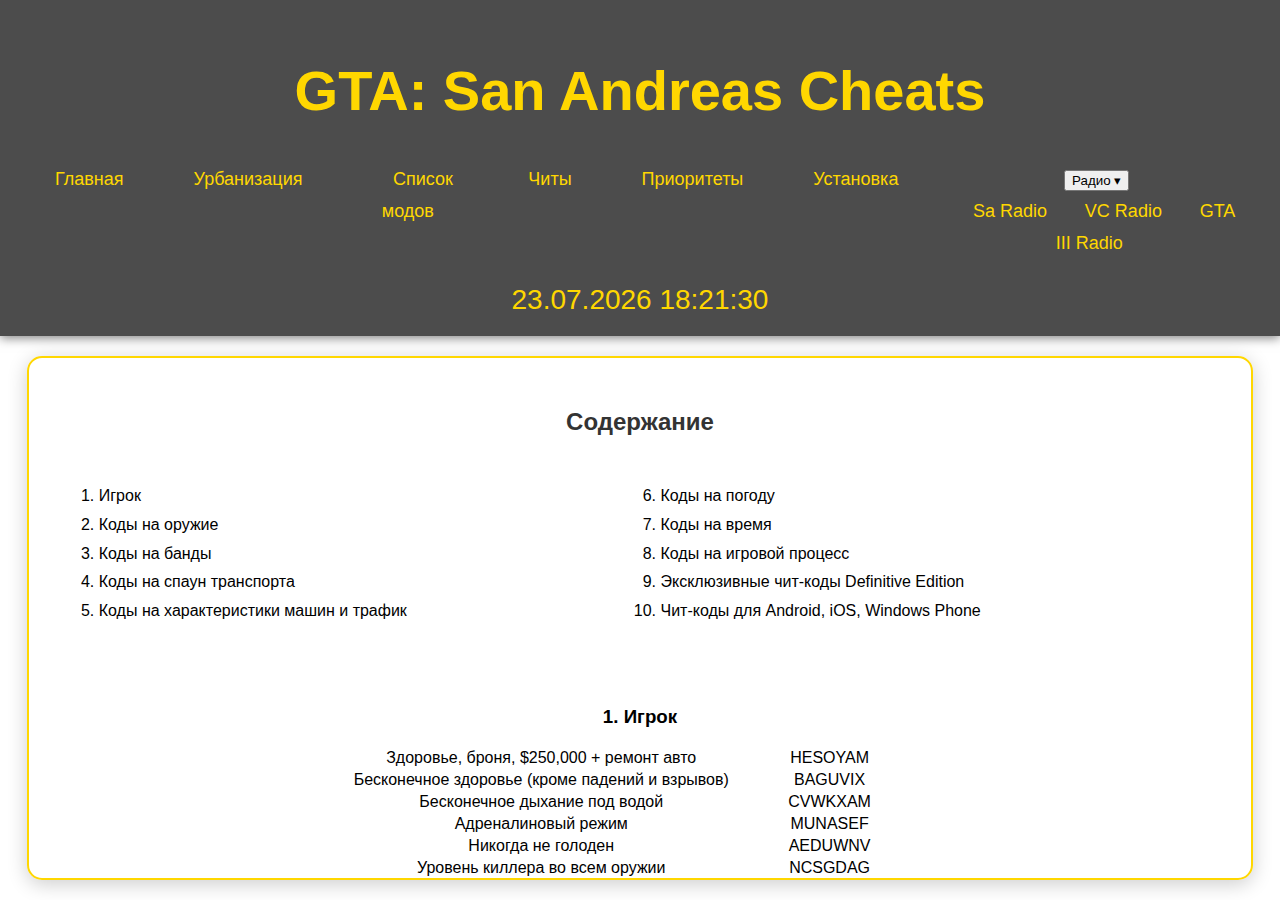
<file: Cheats.html>
<!DOCTYPE html>
<html lang="ru">
<head>
    <meta charset="UTF-8">
    <meta name="viewport" content="width=device-width, initial-scale=1.0">
    <meta name="description" content="Полный список чит-кодов для Grand Theft Auto: San Andreas. Оружие, здоровье, транспорт и погода.">
    <title>Читы Grand Theft Auto: San Andreas</title>
    <link rel="icon" href="images/favicon.ico" type="image/x-icon">
    <link rel="stylesheet" href="style.css">
    <link href="https://fonts.googleapis.com/css2?family=Roboto:wght@400;700&display=swap" rel="stylesheet">
    <link rel="stylesheet" href="https://cdnjs.cloudflare.com/ajax/libs/font-awesome/6.0.0-beta3/css/all.min.css">
</head>
<body>
    <header>
        <h1>GTA: San Andreas Cheats</h1>
        <nav>
            <ul>
                <li><a href="index.html" class="active">Главная</a></li>
                <li><a href="urbanize.html">Урбанизация</a></li>
                <li><a href="mods.html">Список модов</a></li>
                <li><a href="Cheats.html">Читы</a></li>
                <li><a href="Priority.html">Приоритеты</a></li>
                <li><a href="install.html">Установка</a></li>
                <li class="dropdown">
                    <button class="dropbtn">Радио ▾</button>
                    <div class="dropdown-content">
                        <a href="https://gtaradio.net/ru/sa/" target="_blank">Sa Radio</a>
                        <a href="https://gtaradio.net/ru/vc/" target="_blank">VC Radio</a>
                        <a href="https://gtaradio.net/ru/3/" target="_blank">GTA III Radio</a>
                    </div>
                </li>
            </ul>
        </nav>
        <div id="datetime">Загрузка времени...</div>
    </header>

    <main class="container">
        <h2>Содержание</h2>
        <div class="wiki-toc">
            <ol>
                <li><a href="#player">Игрок</a></li>
                <li><a href="#weapons">Коды на оружие</a></li>
                <li><a href="#gangs">Коды на банды</a></li>
                <li><a href="#spawn">Коды на спаун транспорта</a></li>
                <li><a href="#traffic">Коды на характеристики машин и трафик</a></li>
                <li><a href="#weather">Коды на погоду</a></li>
                <li><a href="#time">Коды на время</a></li>
                <li><a href="#gameplay">Коды на игровой процесс</a></li>
                <li><a href="#definitive">Эксклюзивные чит-коды Definitive Edition</a></li>
                <li><a href="#mobile">Чит-коды для Android, iOS, Windows Phone</a></li>
            </ol>
        </div>

        <!-- 1. Игрок -->
        <div class="cheat-category" id="player">
            <h3>1. Игрок</h3>
            <div class="table-wrapper">
                <table class="cheats-table">
                    <tbody>
                        <tr><td>Здоровье, броня, $250,000 + ремонт авто</td><td>HESOYAM</td></tr>
                        <tr><td>Бесконечное здоровье (кроме падений и взрывов)</td><td>BAGUVIX</td></tr>
                        <tr><td>Бесконечное дыхание под водой</td><td>CVWKXAM</td></tr>
                        <tr><td>Адреналиновый режим</td><td>MUNASEF</td></tr>
                        <tr><td>Никогда не голоден</td><td>AEDUWNV</td></tr>
                        <tr><td>Уровень киллера во всем оружии</td><td>NCSGDAG</td></tr>
                        <tr><td>Полное наведение оружия в машине</td><td>OUIQDMW</td></tr>
                        <tr><td>Убрать уровень розыска</td><td>ASNAEB</td></tr>
                        <tr><td>Максимальный уровень розыска (6 звезд)</td><td>LJSPQK</td></tr>
                        <tr><td>Никогда не разыскивается</td><td>AEZAKMI</td></tr>
                        <tr><td>Максимальное уважение</td><td>OGXSDAG</td></tr>
                        <tr><td>Максимальная сексуальность</td><td>EHIBXQS</td></tr>
                        <tr><td>Максимальная выносливость</td><td>VKYPQCF</td></tr>
                        <tr><td>Мега-прыжок</td><td>LFGMHAL</td></tr>
                        <tr><td>Мега-удар</td><td>IAVENJQ</td></tr>
                        <tr><td>Самоубийство</td><td>GOODBYECRUELWORLD</td></tr>
                    </tbody>
                </table>
            </div>
        </div>

        <!-- 2. Оружие -->
        <div class="cheat-category" id="weapons">
            <h3>2. Коды на оружие</h3>
            <div class="table-wrapper">
                <table class="cheats-table">
                    <tbody>
                        <tr><td>Набор оружия 1 (Кастет, бита, 9mm, дробовик, и др.)</td><td>LXGIWYL</td></tr>
                        <tr><td>Набор оружия 2 (Нож, Desert Eagle, Sawed-off, и др.)</td><td>KJKSZPJ</td></tr>
                        <tr><td>Набор оружия 3 (Бензопила, M4, гранаты, и др.)</td><td>UZUMYMW</td></tr>
                        <tr><td>Бесконечные патроны (без перезарядки)</td><td>FULLCLIP</td></tr>
                        <tr><td>Получить парашют</td><td>AIYPWZQP</td></tr>
                    </tbody>
                </table>
            </div>
        </div>

        <!-- 3. Банды -->
        <div class="cheat-category" id="gangs">
            <h3>3. Коды на банды</h3>
            <div class="table-wrapper">
                <table class="cheats-table">
                    <tbody>
                        <tr><td>Члены банд повсюду</td><td>MROEMZH</td></tr>
                        <tr><td>Банды контролируют улицы</td><td>BIFBUZZ</td></tr>
                        <tr><td>Завербовать любого (с пистолетом)</td><td>SJMAPE</td></tr>
                        <tr><td>Завербовать любого (с РПГ)</td><td>ZSOXFSQ</td></tr>
                    </tbody>
                </table>
            </div>
        </div>

        <!-- 4. Спаун транспорта -->
        <div class="cheat-category" id="spawn">
            <h3>4. Коды на спаун транспорта</h3>
            <div class="table-wrapper">
                <table class="cheats-table">
                    <tbody>
                        <tr><td>Танк (Rhino)</td><td>AIWPRTON</td></tr>
                        <tr><td>Истребитель (Hydra)</td><td>JUMPJET</td></tr>
                        <tr><td>Вертолет (Hunter)</td><td>OHDUDE</td></tr>
                        <tr><td>Джетпак (Jetpack)</td><td>ROCKETMAN</td></tr>
                        <tr><td>Квадроцикл (Quad)</td><td>AKJJYGLC</td></tr>
                        <tr><td>Монстр-трак (Monster)</td><td>MONSTERMASH</td></tr>
                        <tr><td>Гоночная машина (Hotring Racer A)</td><td>PDNEJOH</td></tr>
                        <tr><td>Гоночная машина (Hotring Racer B)</td><td>VPJTQWV</td></tr>
                        <tr><td>Лимузин (Stretch)</td><td>KRIJEBR</td></tr>
                        <tr><td>Трюковой самолет (Stunt Plane)</td><td>URKQSRK</td></tr>
                    </tbody>
                </table>
            </div>
        </div>

        <!-- 5. Характеристики машин -->
        <div class="cheat-category" id="traffic">
            <h3>5. Коды на характеристики машин и трафик</h3>
            <div class="table-wrapper">
                <table class="cheats-table">
                    <tbody>
                        <tr><td>Машины летают</td><td>RIPAZHA</td></tr>
                        <tr><td>Машины плавают</td><td>GKPNMQ</td></tr>
                        <tr><td>Невидимые машины</td><td>XICWMD</td></tr>
                        <tr><td>Нитро во всех машинах</td><td>COXEFGU</td></tr>
                        <tr><td>Идеальное управление</td><td>PGGOMOY</td></tr>
                        <tr><td>Взорвать все машины</td><td>CPKTNWT</td></tr>
                        <tr><td>Агрессивное движение</td><td>YLTEICZ</td></tr>
                        <tr><td>Только дешевые машины</td><td>EVERYONEISPOOR</td></tr>
                        <tr><td>Только быстрые машины</td><td>EVERYONEISRICH</td></tr>
                    </tbody>
                </table>
            </div>
        </div>

        <!-- 6. Погода -->
        <div class="cheat-category" id="weather">
            <h3>6. Коды на погоду</h3>
            <div class="table-wrapper">
                <table class="cheats-table">
                    <tbody>
                        <tr><td>Очень солнечно</td><td>ICIKPYH</td></tr>
                        <tr><td>Облачно</td><td>ALNSFMZO</td></tr>
                        <tr><td>Дождь</td><td>AUIFRVQS</td></tr>
                        <tr><td>Туман</td><td>CFVFGMJ</td></tr>
                        <tr><td>Песчаная буря</td><td>CWJXUOC</td></tr>
                    </tbody>
                </table>
            </div>
        </div>

        <!-- 7. Время -->
        <div class="cheat-category" id="time">
            <h3>7. Коды на время</h3>
            <div class="table-wrapper">
                <table class="cheats-table">
                    <tbody>
                        <tr><td>Ускорить время</td><td>YSOHNUL</td></tr>
                        <tr><td>Замедлить время (Slow-mo)</td><td>LIYOAAY</td></tr>
                        <tr><td>Всегда полночь</td><td>NIGHTPROWLER</td></tr>
                        <tr><td>Оранжевое небо (21:00)</td><td>OFVIAC</td></tr>
                    </tbody>
                </table>
            </div>
        </div>

        <!-- 8. Игровой процесс -->
        <div class="cheat-category" id="gameplay">
            <h3>8. Коды на игровой процесс</h3>
            <div class="table-wrapper">
                <table class="cheats-table">
                    <tbody>
                        <tr><td>Ускорить игровой процесс</td><td>PPGWJHT</td></tr>
                        <tr><td>Замедлить игровой процесс</td><td>LIYOAAY</td></tr>
                        <tr><td>Сельская тема (Peds/Vehicles)</td><td>FVTMNBZ</td></tr>
                        <tr><td>Пляжная тема</td><td>CIKGCGX</td></tr>
                        <tr><td>Карнавальная тема</td><td>PRIEBJ</td></tr>
                        <tr><td>Тема ниндзя</td><td>AFPHULTL</td></tr>
                        <tr><td>Хаос на улицах (Riot Mode)</td><td>IOJUFZN</td></tr>
                        <tr><td>Пешеходы нападают друг на друга</td><td>AJLOJYQY</td></tr>
                        <tr><td>Пешеходы нападают на вас</td><td>BAGOWPG</td></tr>
                    </tbody>
                </table>
            </div>
        </div>

        <!-- 9. Definitive Edition -->
        <div class="cheat-category" id="definitive">
            <h3>9. Эксклюзивы Definitive Edition</h3>
            <div class="table-wrapper">
                <table class="cheats-table">
                    <tbody>
                        <tr><td>Большие головы (Konami Code)</td><td>Вверх, Вверх, Вниз, Вниз, Влево, Вправо, Влево, Вправо, B, A</td></tr>
                    </tbody>
                </table>
            </div>
        </div>

        <!-- 10. Mobile -->
        <div class="cheat-category" id="mobile">
            <h3>10. Чит-коды для Android, iOS, Windows Phone</h3>
            <p style="padding: 10px; font-style: italic;">Для ввода кодов на мобильных устройствах требуется использование внешней клавиатуры или специальных приложений для ввода текста в игре.</p>
            <div class="table-wrapper">
                <table class="cheats-table">
                    <tbody>
                        <tr><td>Здоровье, броня, деньги</td><td>GONPXWR</td></tr>
                        <tr><td>Бесконечные патроны</td><td>NECUMZ</td></tr>
                        <tr><td>Бесконечное здоровье</td><td>BLUESUEDESHOES</td></tr>
                        <tr><td>Оружие набор 4</td><td>BIEUBOY</td></tr>
                        <tr><td>Джетпак</td><td>CDGUYPX</td></tr>
                        <tr><td>Танк</td><td>AYNVQFB</td></tr>
                        <tr><td>Летающие машины</td><td>DOTDOTDOT</td></tr>
                        <tr><td>Максимальное уважение</td><td>MTTVRST</td></tr>
                    </tbody>
                </table>
            </div>
        </div>

    </main>

    <button id="scroll-btn">⬆</button>

    <script src="script.js"></script>
    <script>
        // Логика аккордеона
        document.querySelectorAll('.cheat-category h3').forEach(header => {
            header.addEventListener('click', () => {
                header.parentElement.classList.toggle('active');
            });
        });

        // Плавная прокрутка для содержания
        document.querySelectorAll('.wiki-toc a').forEach(anchor => {
            anchor.addEventListener('click', function (e) {
                e.preventDefault();
                const target = document.querySelector(this.getAttribute('href'));
                if (target) {
                    target.scrollIntoView({ behavior: 'smooth' });
                    target.classList.add('active'); // Открываем категорию при переходе
                }
            });
        });
    </script>
    <style>
        .wiki-toc {
            background: rgba(255, 255, 255, 0.05);
            border: 1px solid var(--primary-color);
            border-radius: 8px;
            padding: 15px;
            margin-bottom: 30px;
            text-align: left;
            width: 100%;
            box-sizing: border-box;
        }
        .wiki-toc ol {
            padding-left: 25px;
            column-count: 2;
        }
        @media (max-width: 600px) { .wiki-toc ol { column-count: 1; } }
        .wiki-toc a {
            color: var(--text-light);
            text-decoration: none;
            line-height: 1.8;
            transition: var(--transition);
        }
        .wiki-toc a:hover {
            color: var(--primary-color);
            padding-left: 5px;
        }
    </style>
</body>
</html>
</file>
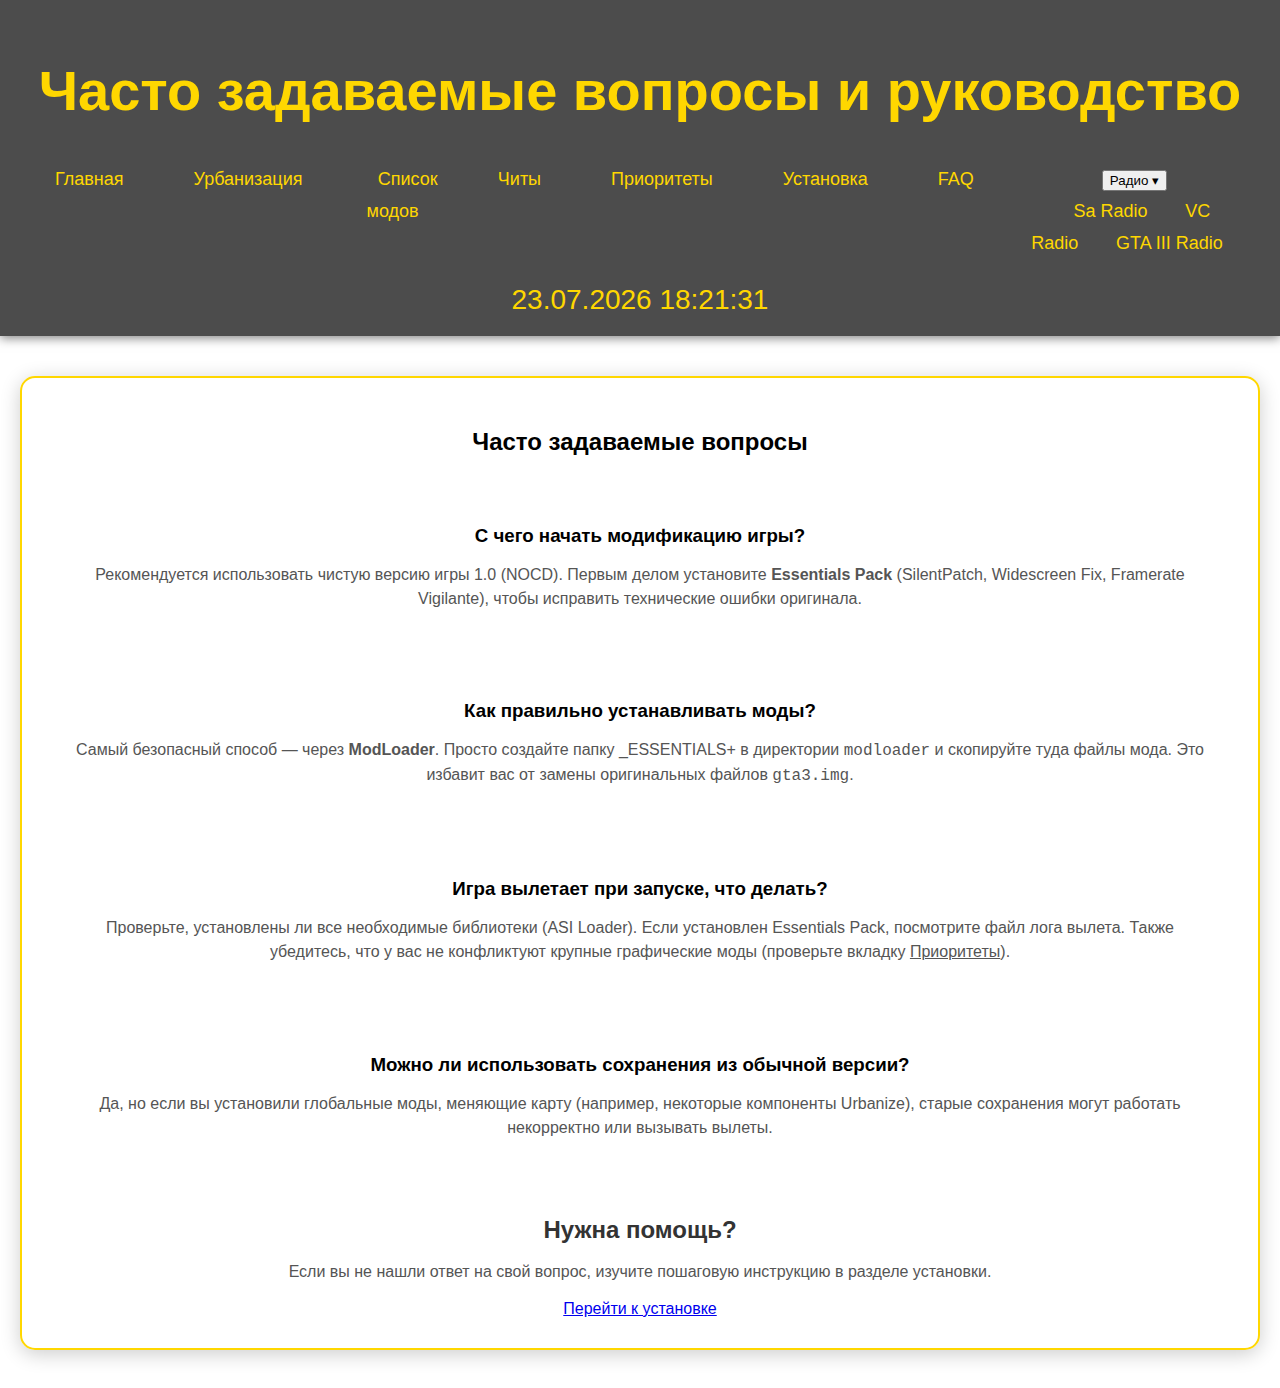
<file: FAQ.html>
<!DOCTYPE html>
<html lang="ru">
<head>
    <meta charset="UTF-8">
    <meta name="viewport" content="width=device-width, initial-scale=1.0">
    <meta name="description" content="Часто задаваемые вопросы и руководство для новичков по модификации GTA: San Andreas.">
    <meta property="og:title" content="FAQ — GTA: San Andreas">
    <meta property="og:description" content="Ответы на вопросы по установке модов, настройке приоритетов и решению проблем.">
    <meta property="og:image" content="https://media-rockstargames-com.akamaized.net/mfe6/prod/__common/img/bbcbd2a2bb65ddad76e831c91c17b421.jpg">
    <title>FAQ & Guide - GTA San Andreas</title>
    
    <!-- Иконки -->
    <link rel="icon" href="images/favicon.ico" type="image/x-icon">
    <link rel="icon" type="image/png" sizes="32x32" href="images/favicon.png">
    <link rel="apple-touch-icon" href="images/favicon.png">
    
    <link rel="stylesheet" href="style.css">
    <link href="https://fonts.googleapis.com/css2?family=Roboto:wght@400;700&display=swap" rel="stylesheet">
    <link rel="stylesheet" href="https://cdnjs.cloudflare.com/ajax/libs/font-awesome/6.0.0-beta3/css/all.min.css">
</head>
<body>
    <header>
        <h1>Часто задаваемые вопросы и руководство</h1>
        <nav>
            <ul>
                <li><a href="index.html" class="active">Главная</a></li>
                <li><a href="urbanize.html">Урбанизация</a></li>
                <li><a href="mods.html">Список модов</a></li>
                <li><a href="Cheats.html">Читы</a></li>
                <li><a href="Priority.html">Приоритеты</a></li>
                <li><a href="install.html">Установка</a></li>
				<li><a href="FAQ.html" class="active">FAQ</a></li>
                <li class="dropdown">
                    <button class="dropbtn">Радио ▾</button>
                    <div class="dropdown-content">
                        <a href="https://gtaradio.net/ru/sa/" target="_blank">Sa Radio</a>
                        <a href="https://gtaradio.net/ru/vc/" target="_blank">VC Radio</a>
                        <a href="https://gtaradio.net/ru/3/" target="_blank">GTA III Radio</a>
                    </div>
                </li>
            </ul>
        </nav>
		<!-- Блок для отображения даты и времени через script.js -->
        <div id="datetime">Загрузка времени...</div>
    </header>

    <main>
        <div class="container">
            <section class="info-section">
                <h2 style="color: var(--primary-color); text-align: center; margin-bottom: 30px;">Часто задаваемые вопросы</h2>

                <div class="faq-container">
                    <div class="faq-item" style="background: var(--bg-card); padding: 20px; border-radius: 8px; margin-bottom: 15px; border-left: 4px solid var(--primary-color);">
                        <h3 style="color: var(--accent-color); margin-bottom: 10px;">С чего начать модификацию игры?</h3>
                        <p>Рекомендуется использовать чистую версию игры 1.0 (NOCD). Первым делом установите <strong>Essentials Pack</strong> (SilentPatch, Widescreen Fix, Framerate Vigilante), чтобы исправить технические ошибки оригинала.</p>
                    </div>

                    <div class="faq-item" style="background: var(--bg-card); padding: 20px; border-radius: 8px; margin-bottom: 15px; border-left: 4px solid var(--primary-color);">
                        <h3 style="color: var(--accent-color); margin-bottom: 10px;">Как правильно устанавливать моды?</h3>
                        <p>Самый безопасный способ — через <strong>ModLoader</strong>. Просто создайте папку _ESSENTIALS+ в директории <code>modloader</code> и скопируйте туда файлы мода. Это избавит вас от замены оригинальных файлов <code>gta3.img</code>.</p>
                    </div>

                    <div class="faq-item" style="background: var(--bg-card); padding: 20px; border-radius: 8px; margin-bottom: 15px; border-left: 4px solid var(--primary-color);">
                        <h3 style="color: var(--accent-color); margin-bottom: 10px;">Игра вылетает при запуске, что делать?</h3>
                        <p>Проверьте, установлены ли все необходимые библиотеки (ASI Loader). Если установлен Essentials Pack, посмотрите файл лога вылета. Также убедитесь, что у вас не конфликтуют крупные графические моды (проверьте вкладку <a href="Priority.html" style="color: var(--primary-color);">Приоритеты</a>).</p>
                    </div>

                    <div class="faq-item" style="background: var(--bg-card); padding: 20px; border-radius: 8px; margin-bottom: 15px; border-left: 4px solid var(--primary-color);">
                        <h3 style="color: var(--accent-color); margin-bottom: 10px;">Можно ли использовать сохранения из обычной версии?</h3>
                        <p>Да, но если вы установили глобальные моды, меняющие карту (например, некоторые компоненты Urbanize), старые сохранения могут работать некорректно или вызывать вылеты.</p>
                    </div>
                </div>

                <div class="download-section" style="margin-top: 40px; text-align: center;">
                    <h2>Нужна помощь?</h2>
                    <p>Если вы не нашли ответ на свой вопрос, изучите пошаговую инструкцию в разделе установки.</p>
                    <div class="button-container">
                        <a href="install.html" class="download-btn">Перейти к установке</a>
                    </div>
                </div>
            </section>
        </div>
    </main>

    <button id="scroll-btn" title="Наверх">⬆</button>

    <script src="script.js"></script>
    <script>
        // Функция обновления времени, если она не подтянулась из script.js
        function updateTime() {
            const dtElement = document.getElementById('datetime');
            if (dtElement) {
                const now = new Date();
                dtElement.textContent = now.toLocaleString('ru-RU');
            }
        }
        setInterval(updateTime, 1000);
        updateTime();
    </script>
</body>
</html>
</file>
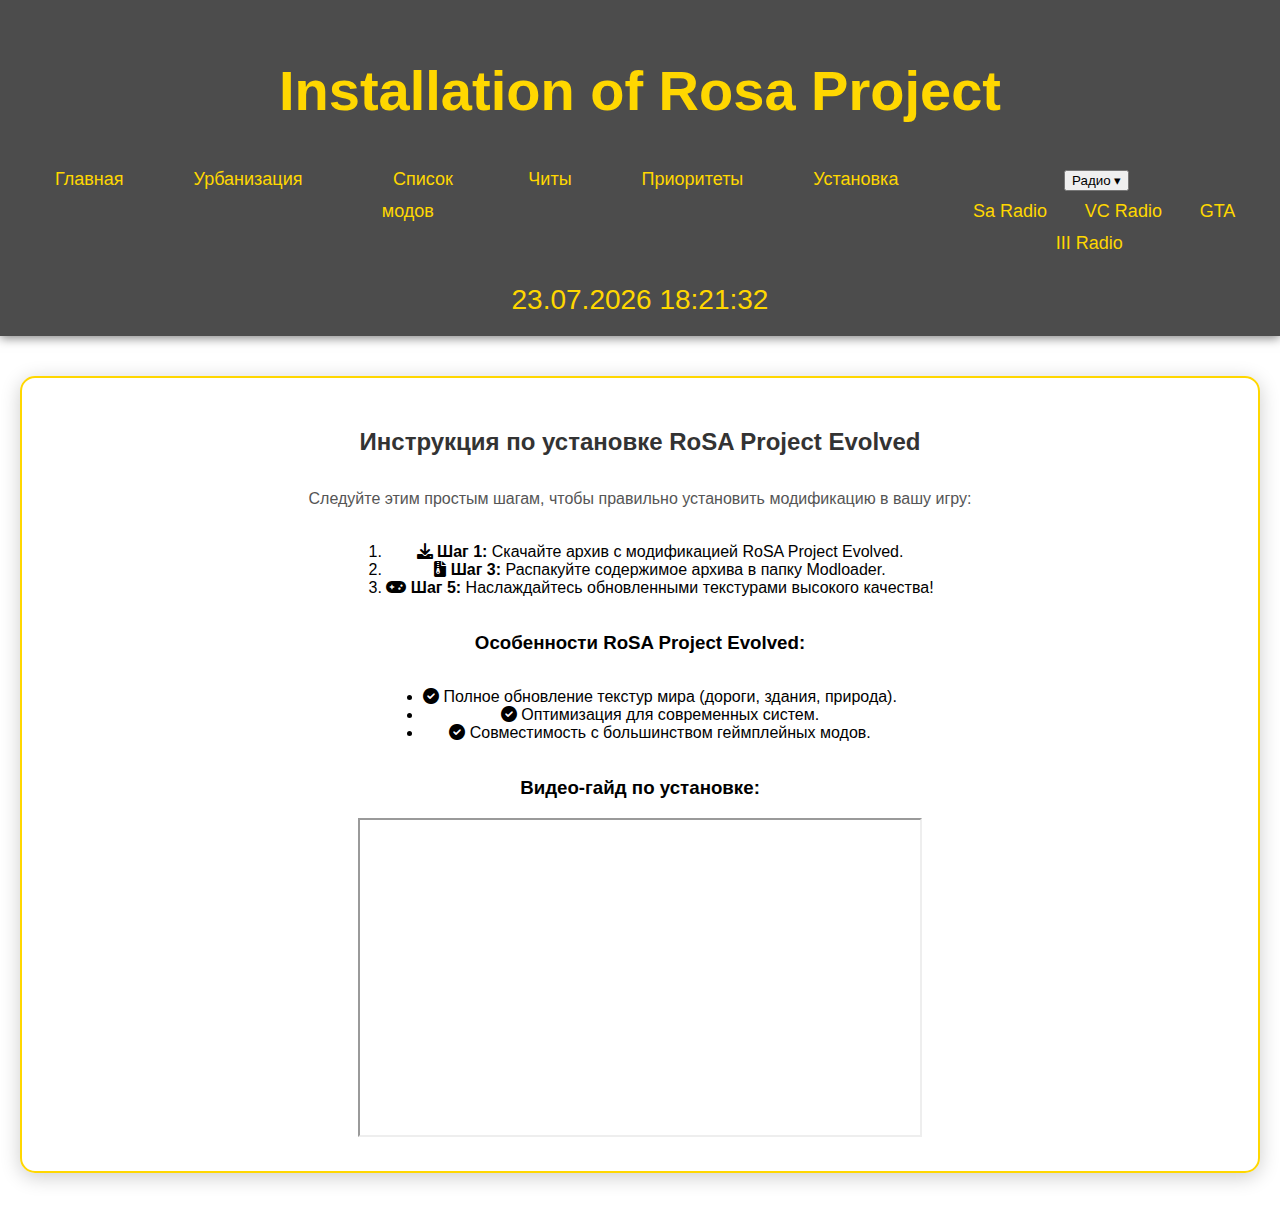
<file: install.html>
<!DOCTYPE html>
<html lang="ru">
<head>
    <meta charset="UTF-8">
    <meta name="viewport" content="width=device-width, initial-scale=1.0">
	<meta name="description" content="Пошаговое руководство по установке Rosa Project Evolved и других графических улучшений для GTA: San Andreas.">
	<meta property="og:title" content="Установка Rosa Project — Инструкция">
	<meta property="og:description" content="Узнайте, как правильно установить RoSA Project и избежать вылетов игры.">
	<meta property="og:image" content="[https://media-rockstargames-com.akamaized.net/mfe6/prod/__common/img/bbcbd2a2bb65ddad76e831c91c17b421.jpg](https://media-rockstargames-com.akamaized.net/mfe6/prod/__common/img/bbcbd2a2bb65ddad76e831c91c17b421.jpg)">
    <meta property="og:image" content="https://yourimageurl.com/rosa_project_image.jpg">
    <title>install - GTA San Andreas</title>
    <link rel="icon" href="images/favicon.ico" type="image/x-icon">
    <link rel="stylesheet" href="style.css">
    <link href="https://fonts.googleapis.com/css2?family=Roboto:wght@400;700&display=swap" rel="stylesheet">
    <link rel="stylesheet" href="https://cdnjs.cloudflare.com/ajax/libs/font-awesome/6.0.0-beta3/css/all.min.css">
</head>
<body>
    <header>
        <h1>Installation of Rosa Project</h1>
        <nav>
            <ul>
                <li><a href="index.html" class="active">Главная</a></li>
                <li><a href="urbanize.html">Урбанизация</a></li>
                <li><a href="mods.html">Список модов</a></li>
                <li><a href="Cheats.html">Читы</a></li>
                <li><a href="Priority.html">Приоритеты</a></li>
                <li><a href="install.html">Установка</a></li>
                <li class="dropdown">
                    <button class="dropbtn">Радио ▾</button>
                    <div class="dropdown-content">
                        <a href="https://gtaradio.net/ru/sa/" target="_blank">Sa Radio</a>
                        <a href="https://gtaradio.net/ru/vc/" target="_blank">VC Radio</a>
                        <a href="https://gtaradio.net/ru/3/" target="_blank">GTA III Radio</a>
                    </div>
                </li>
            </ul>
        </nav>
		<!-- Новый блок для даты и времени -->
        <div id="datetime"></div>
    </header>

    <main>
        <div class="container">
            <h2>Инструкция по установке RoSA Project Evolved</h2>
            <p>Следуйте этим простым шагам, чтобы правильно установить модификацию в вашу игру:</p>
            
            <div class="install-steps-wrapper">
                <ol class="step-list">
                    <li>
                        <i class="fas fa-download"></i>
                        <span><strong>Шаг 1:</strong> Скачайте архив с модификацией RoSA Project Evolved.</span>
                    </li>
                    <li>
                        <i class="fas fa-file-archive"></i>
                        <span><strong>Шаг 3:</strong> Распакуйте содержимое архива в папку Modloader.</span>
                    </li>
                    <li>
                        <i class="fas fa-gamepad"></i>
                        <span><strong>Шаг 5:</strong> Наслаждайтесь обновленными текстурами высокого качества!</span>
                    </li>
                </ol>
            </div>

            <h3>Особенности RoSA Project Evolved:</h3>
            <ul class="features-list">
                <li><i class="fas fa-check-circle"></i> Полное обновление текстур мира (дороги, здания, природа).</li>
                <li><i class="fas fa-check-circle"></i> Оптимизация для современных систем.</li>
                <li><i class="fas fa-check-circle"></i> Совместимость с большинством геймплейных модов.</li>
            </ul>

            <!-- Video Embed -->
            <div class="video-container">
                <h3>Видео-гайд по установке:</h3>
                <iframe width="560" height="315" src="https://www.youtube.com/embed/W-o357heIWc" title="Mod Overview [SA] Urbanize" allow="accelerometer; autoplay; clipboard-write; encrypted-media; gyroscope; picture-in-picture" allowfullscreen></iframe>
            </div>
        </div>
    </main>

    <!-- Кнопка прокрутки -->
    <button id="scroll-btn" title="Наверх">⬆</button>

   <script src="script.js"></script>
    <script>
        // Функция для обновления текущей даты и времени
        function updateTime() {
            var now = new Date();
            var hours = String(now.getHours()).padStart(2, '0');
            var minutes = String(now.getMinutes()).padStart(2, '0');
            var seconds = String(now.getSeconds()).padStart(2, '0');
            var day = String(now.getDate()).padStart(2, '0');
            var month = String(now.getMonth() + 1).padStart(2, '0'); 
            var year = now.getFullYear();

            // Форматируем строку: ДД.ММ.ГГГГ ЧЧ:ММ:СС
            var datetimeString = day + '.' + month + '.' + year + ' ' + hours + ':' + minutes + ':' + seconds;

            // Находим элемент и обновляем текст
            var dtElement = document.getElementById('datetime');
            if (dtElement) {
                dtElement.textContent = datetimeString;
            }
        }

        // Запуск обновления каждую секунду
        setInterval(updateTime, 1000);
        updateTime(); // Начальный вызов
    </script>
</body>
</html>
</file>
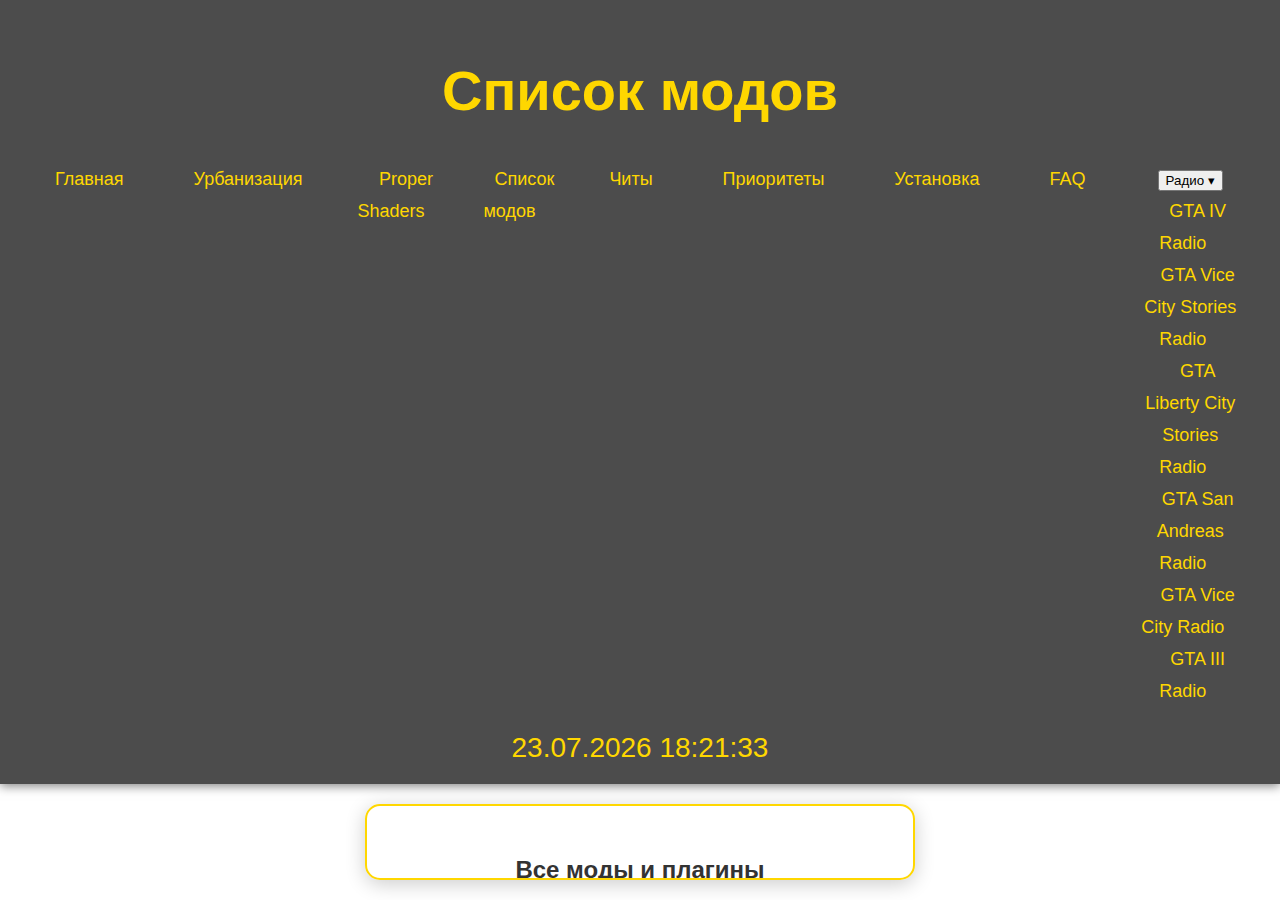
<file: mods.html>
<!DOCTYPE html>
<html lang="ru">
<head>
    <meta charset="UTF-8">
    <meta name="viewport" content="width=device-width, initial-scale=1.0">
    <meta name="description" content="Каталог лучших модов и плагинов для GTA: San Andreas. Скачивайте проверенные модификации.">
    <title>Моды — GTA San Andreas</title>

    <!-- Иконки -->
    <link rel="icon" href="images/favicon.ico" type="image/x-icon">
    <link rel="icon" type="image/png" sizes="32x32" href="images/favicon.png">
    <link rel="apple-touch-icon" href="images/favicon.png">

    <link rel="stylesheet" href="style.css">
    <link href="https://fonts.googleapis.com/css2?family=Roboto:wght@400;700&display=swap" rel="stylesheet">
    <link rel="stylesheet" href="https://cdnjs.cloudflare.com/ajax/libs/font-awesome/6.0.0-beta3/css/all.min.css">
</head>
<body>
    <header>
        <h1>Список модов</h1>
        <nav>
            <ul>
                <li><a href="index.html">Главная</a></li>
                <li><a href="urbanize.html">Урбанизация</a></li>
                <li><a href="proper_shaders.html">Proper Shaders</a></li>
                <li><a href="mods.html">Список модов</a></li>
                <li><a href="Cheats.html">Читы</a></li>
                <li><a href="Priority.html">Приоритеты</a></li>
                <li><a href="install.html">Установка</a></li>
                <li><a href="FAQ.html">FAQ</a></li>
                <li class="dropdown">
                    <button class="dropbtn">Радио ▾</button>
                    <div class="dropdown-content">
                        <a href="https://gtaradio.net/ru/4" target="_blank" rel="noopener noreferrer">GTA IV Radio</a>
                        <a href="https://gtaradio.net/ru/vcs" target="_blank" rel="noopener noreferrer">GTA Vice City Stories Radio</a>
                        <a href="https://gtaradio.net/ru/lcs" target="_blank" rel="noopener noreferrer">GTA Liberty City Stories Radio</a>
                        <a href="https://gtaradio.net/ru/sa" target="_blank" rel="noopener noreferrer">GTA San Andreas Radio</a>
                        <a href="https://gtaradio.net/ru/vc" target="_blank" rel="noopener noreferrer">GTA Vice City Radio</a>
                        <a href="https://gtaradio.net/ru/3" target="_blank" rel="noopener noreferrer">GTA III Radio</a>
                    </div>
                </li>
            </ul>
        </nav>
        <div id="datetime">Загрузка времени...</div>
    </header>

    <main class="container">
        <h2>Все моды и плагины</h2>

        <!-- NOCD 1.0 -->
        <div class="mod-category">
            <h3>NOCD 1.0</h3>
            <ul class="mod-list">
                <li><strong>GTA.Classic.NOCD.1.0</strong></li>
            </ul>
            <div class="button-container">
                <a href="https://github.com/Maximka1993271/GTASAN/releases/download/NOCD/GTA.Classic.NOCD.1.0.rar"
                   class="download-btn" target="_blank" rel="noopener noreferrer">
                    Скачать GTA.Classic.NOCD.1.0
                </a>
            </div>
        </div>

        <!-- NOCD 1.112 -->
        <div class="mod-category">
            <h3>NOCD 1.112</h3>
            <ul class="mod-list">
                <li><strong>GTA Definitive Edition NOCD 1.0.112</strong></li>
            </ul>
            <div class="button-container">
                <a href="https://github.com/Maximka1993271/GTASAN/releases/download/GTADefinitiveEditionNOCD/GTA.Definitive.Edition.NOCD.1.0.112.rar"
                   class="download-btn" target="_blank" rel="noopener noreferrer">
                    Скачать GTA Definitive Edition NOCD 1.0.112
                </a>
            </div>
        </div>

        <!-- SA Essentials Pack -->
        <div class="mod-category">
            <h3>SA Essentials Pack</h3>
            <ul class="mod-list">
                <li><strong>Ultimate ASI Loader v9.7.0</strong></li>
                <li><strong>Silent’s ASI Loader v1.5</strong></li>
                <li><strong>CLEO v4.4.4</strong></li>
                <li><strong>CLEO v5.3.0</strong></li>
                <li><strong>CLEO+ v1.2.0</strong></li>
                <li><strong>CLEO-Redux v1.4.2</strong></li>
                <li><strong>NewOpcodes.cleo v2.1</strong></li>
                <li><strong>ModLoader v0.3.7</strong></li>
                <li><strong>SilentPatch - Build 33.1</strong></li>
                <li><strong>Widescreen Fix Update 07/27/25</strong></li>
                <li><strong>Windowed Mode v2.0</strong></li>
                <li><strong>Framerate Vigilante 09/11/24</strong></li>
                <li><strong>CrashInfo v1.2.1</strong></li>
                <li><strong>RunDLL32.exe Fix</strong></li>
                <li><strong>NoDEP</strong></li>
                <li><strong>RepairGTA build 5</strong></li>
                <li><strong>SCRLog v2020.3</strong></li>
                <li><strong>Open Limit Adjuster v1.5.9 Updated 07/27/25</strong></li>
				<li><strong>Open Limit Adjuster Extended 0.7</strong></li>
                <li><strong>Fastman92 Limit Adjuster v7.6</strong></li>
                <li><strong>MixSets v4.3.7</strong></li>
                <li><strong>SA MixSets v4.3.8 Alpha Release V3</strong></li>
                <li><strong>PortableGTA</strong></li>
                <li><strong>Improved Fastloader</strong></li>
                <li><strong>MoonLoader v026.5-beta</strong></li>
            </ul>
            <div class="button-container">
                <a href="https://github.com/Maximka1993271/GTASAN/releases/download/EssentialsPack/Essentials.Pack.rar"
                   class="download-btn" target="_blank" rel="noopener noreferrer">
                    Скачать SA Essentials Pack
                </a>
            </div>
        </div>

        <!-- Graphic Mods -->
        <div class="mod-category">
            <h3>Graphic Mods</h3>
            <ul class="mod-list">
                <li><strong>ColorMod v2</strong></li>
                <li><strong>Enhance ParticleTXD v1.0</strong></li>
                <li><strong>FxsFuncs v1.2</strong></li>
                <li><strong>Graphics Tweaker v1.3.1</strong></li>
                <li><strong>IMFX v17.11.2017t</strong></li>
                <li><strong>Improved Streaming v1.1 Updated (17/02/26)</strong></li>
                <li><strong>Nano Shaders 0.4</strong></li>
                <li><strong>NextGen and Combat FX Plus</strong></li>
                <li><strong>SA.Project2DFX v4.4 Update 27.07.2025</strong></li>
                <li><strong>Real Skybox v1.3.4</strong></li>
                <li><strong>RealVision Enhanced</strong></li>
                <li><strong>ReShade v6.7.2</strong></li>
                <li><strong>RGGSA2.0 ENB</strong></li>
				<li><strong>Shadows Settings Extender v2.1.2</strong></li>
                <li><strong>SkyGfx Extended v1.7</strong></li>
                <li><strong>SkyGrad</strong></li>
                <li><strong>Underwater Overlay</strong></li>
            </ul>
            <div class="button-container">
                <a href="https://github.com/Maximka1993271/GTASAN/releases/download/GraphicMods/Graphic.Mods.rar"
                   class="download-btn" target="_blank" rel="noopener noreferrer">
                    Скачать Graphic Mods
                </a>
            </div>
        </div>

        <!-- Interface -->
        <div class="mod-category">
            <h3>Interface</h3>
            <ul class="mod-list">
                <li><strong>Brema HUD Preset</strong></li>
                <li><strong>ClassicHud v2.2</strong></li>
                <li><strong>Customizable HUD Update (15/02/2026)</strong></li>
                <li><strong>GTA IV HUD by AG v1.3 (+ SA style)</strong></li>
                <li><strong>GTA V HUD by DK22Pac</strong></li>
                <li><strong>Hud Definitive Edition</strong></li>
                <li><strong>HUDcolors</strong></li>
                <li><strong>Mobile Font Fixed v1.0.1</strong></li>
                <li><strong>MoneyChangeHUD</strong></li>
                <li><strong>SA Mobile Hud v2.01.1</strong></li>
                <li><strong>VHud v0.944</strong></li>
                <li><strong>WD2 Interface</strong></li>
				<li><strong>WeaponHUD</strong></li>
            </ul>
            <div class="button-container">
                <a href="https://github.com/Maximka1993271/GTASAN/releases/download/Interface/Interface.rar"
                   class="download-btn" target="_blank" rel="noopener noreferrer">
                    Скачать Interface
                </a>
            </div>
        </div>

        <!-- Timecyc -->
        <div class="mod-category">
            <h3>Timecyc</h3>
            <ul class="mod-list">
                <li><strong>24H Refixed Original Timecycle</strong></li>
                <li><strong>24h TimeCycle</strong></li>
                <li><strong>Improved California Weather Timecyc v3.0.1</strong></li>
                <li><strong>Modern Fusion Timecyc (24h)</strong></li>
                <li><strong>Real Linear Graphics v2.6</strong></li>
                <li><strong>Timecyc Cinematic v1.3</strong></li>
                <li><strong>Updated TimeCycle (24h TimeCycle)</strong></li>
            </ul>
            <div class="button-container">
                <a href="https://github.com/Maximka1993271/GTASAN/releases/download/Timecyc/Timecyc.rar"
                   class="download-btn" target="_blank" rel="noopener noreferrer">
                    Скачать Timecyc
                </a>
            </div>
        </div>

        <!-- Textures -->
        <div class="mod-category">
            <h3>Textures</h3>
            <ul class="mod-list">
                <li>
                    <strong>Proper Fixes v2.0.1</strong><br>
                    <small>Updated 01/25/26</small>
                    <div class="button-container">
                        <a href="https://sharemods.com/4019pesyag10/Proper_Fixes.7z.html"
                           class="download-btn" target="_blank" rel="noopener noreferrer">
                            Скачать Proper Fixes v2.0.1
                        </a>
                    </div>
                </li>
                <li>
                    <strong>Proper Fixes v2.0.1 for RoSA Evolved</strong><br>
                    <small>Updated 01/25/26</small>
                    <div class="button-container">
                        <a href="https://sharemods.com/kqtxgzmmi17m/Proper_Fixes_-_for_RoSA_Evolved.7z.html"
                           class="download-btn" target="_blank" rel="noopener noreferrer">
                            Скачать Proper Fixes v2.0.1 for RoSA Evolved
                        </a>
                    </div>
                </li>
                <li>
                    <strong>RoSA Project Evolved - December v1.5</strong>
                    <div class="button-container">
                        <a href="https://www.mediafire.com/file/4bui493fa760izw/RoSA+Project+Evolved+-+December.7z/file"
                           class="download-btn" target="_blank" rel="noopener noreferrer">
                            Скачать RoSA Project Evolved - December v1.5
                        </a>
                    </div>
                </li>
                <li>
                    <strong>RoSA Evolved for Android - December</strong>
                    <div class="button-container">
                        <a href="https://www.mediafire.com/file/1zj9mu8siuh9l2o/RoSA_Evolved_for_Android_-_December.7z/file"
                           class="download-btn" target="_blank" rel="noopener noreferrer">
                            Скачать RoSA Evolved for Android - December
                        </a>
                    </div>
                </li>
                <li>
                    <strong>Proper Player Retex v2.0</strong>
                    <div class="button-container">
                        <a href="https://mega.nz/file/fAcC3RZY#gE1gfhdN09Vev2AWph2MdrfivjtvStz-RG3cGfD5wZI"
                           class="download-btn" target="_blank" rel="noopener noreferrer">
                            Скачать Proper Player Retex 2.0
                        </a>
                    </div>
                </li>
                <li>
                    <strong>Proper Player Retex v3</strong>
                    <div class="button-container">
                        <a href="https://sharemods.com/py0xnfo09h2j/Proper_Player_Retex.7z.html"
                           class="download-btn" target="_blank" rel="noopener noreferrer">
                            Скачать Proper Player Retex v3
                        </a>
                    </div>
                </li>
                <li>
                    <strong>Proper Player Retex for Android</strong>
                    <div class="button-container">
                        <a href="https://www.mediafire.com/file/kv0k71j4la4nr8l/Proper+Player+Retex+for+Android.7z/file"
                           class="download-btn" target="_blank" rel="noopener noreferrer">
                            Скачать Proper Player Retex for Android
                        </a>
                    </div>
                </li>
                <li>
                    <strong>Original Peds Vary Extended (Fixed)</strong>
                    <div class="button-container">
                        <a href="https://drive.google.com/drive/folders/1G2J8mFv21f6_LrQjuUtrvQNMBlMn96Ek"
                           class="download-btn" target="_blank" rel="noopener noreferrer">
                            Скачать Original Peds Vary Extended (Fixed)
                        </a>
                    </div>
                </li>
                <li>
                    <strong>Original Peds Vary Clothing</strong>
                    <div class="button-container">
                        <a href="https://drive.google.com/file/d/1eNLDxP2Xh8Pnozhzdozgl2n-sDp66Frn/view"
                           class="download-btn" target="_blank" rel="noopener noreferrer">
                            Скачать Original Peds Vary Clothing
                        </a>
                    </div>
                </li>
                <li>
                    <strong>Original HQ Palms</strong>
                    <div class="button-container">
                        <a href="https://sharemods.com/zh78dctl0sdc/SA_-_Original_HQ_Palms_-_wind.7z.html"
                           class="download-btn" target="_blank" rel="noopener noreferrer">
                            Скачать Original HQ Palms
                        </a>
                    </div>
                </li>
                <li>
                    <strong>Revamped Vehicles Project [Public]</strong>
                    <div class="button-container">
                        <a href="https://drive.google.com/drive/folders/11FWbZ2fN20OuV_fSUc18o5UO3wXKUdRr"
                           class="download-btn" target="_blank" rel="noopener noreferrer">
                            Скачать Revamped Vehicles Project [PUBLIC]
                        </a>
                    </div>
                </li>
                <li>
                    <strong>Revamped Vehicles Project [New ReSmooth]</strong>
                    <div class="button-container">
                        <a href="https://drive.google.com/drive/folders/1eLgkZfOOvI8a6Z-742Bm34bo-uzbb0q5"
                           class="download-btn" target="_blank" rel="noopener noreferrer">
                            Скачать Revamped Vehicles Project [New ReSmooth]
                        </a>
                    </div>
                </li>
                <li>
                    <strong>Proper Vehicles Retex v2.1</strong>
                    <div class="button-container">
                        <a href="https://sharemods.com/xd5lex6v5pme/Proper_Vehicles_Retex_v2.1_2K_VERSION.7z.html"
                           class="download-btn" target="_blank" rel="noopener noreferrer">
                            Скачать Proper Vehicles Retex v2.1
                        </a>
                    </div>
                </li>
            </ul>
        </div>

        <div class="mod-category">
    <h3>Maps and Objects</h3>
    <ul class="mod-list">
        <li>
            <strong>Tree House v1.1</strong>
            <a href="https://sharemods.com/mp9nw280czh8/SA_-_Tree_House.7z.html" target="_blank" class="download-btn-small">Download</a>
        </li>
        <li>
            <strong>Cyber Cafe Interior</strong>
            <a href="https://sharemods.com/jvdsgr5n0kf9/SA_-_Cyber_Cafe_Interior.7z.html" target="_blank" class="download-btn-small">Download</a>
        </li>
        <li>
            <strong>Proper HD Models</strong>
            <a href="https://sharemods.com/uj564y9f94iy/SA_-_Proper_HD_Models.7z.html" target="_blank" class="download-btn-small">Download</a>
        </li>
        <li>
            <strong>Wind Farm Mod</strong>
            <a href="https://sharemods.com/mctpg0y5r8hb/SA_-_Wind_Farm_Mod.7z.html" target="_blank" class="download-btn-small">Download</a>
        </li>
        <li>
            <strong>SADE Big Ear Telescope to SA</strong>
            <a href="https://sharemods.com/kcmovu4eds1m/SADE_Big_Ear_Telescope_to_SA.7z.html" target="_blank" class="download-btn-small">Download</a>
        </li>
        <li>
            <strong>HD Carls Home</strong>
            <a href="https://sharemods.com/rn5e5axm0zny/HD_Carl_Home_by_Zeneric.7z.html" target="_blank" class="download-btn-small">Download</a>
        </li>
        <li>
            <strong>Beach Club Safehouse Fixed</strong>
            <a href="https://sharemods.com/j2kn7x805shg/Beach_Club_Safehouse.7z.html" target="_blank" class="download-btn-small">Download</a>
        </li>
        <li>
            <strong>Sidewalk Weeds</strong>
            <a href="https://sharemods.com/97vjpz8y3fck/SA_-_Sidewalk_Weeds.7z.html" target="_blank" class="download-btn-small">Download</a>
        </li>
        <li>
            <strong>Walk Of Fame</strong>
            <a href="https://sharemods.com/ra4awj3oijdx/Walk_Of_Fame_-_Voice_Actors.7z.html" target="_blank" class="download-btn-small">Download</a>
        </li>
        <li>
            <strong>Eclipse Tower</strong>
            <a href="https://sharemods.com/4fxuftn8b0vb/SA_-_Eclipse_Tower.7z.html" target="_blank" class="download-btn-small">Download</a>
        </li>
        <li>
            <strong>Missing Smokes Fix</strong>
            <a href="https://sharemods.com/0ff3q5jkuabp/Missing_Smokes_Fix.7z.html" target="_blank" class="download-btn-small">Download</a>
        </li>
        <li>
            <strong>Vice City Lighthouse</strong>
            <a href="https://sharemods.com/a9y4mwyxzvl9/Vice_City_Lighthouse.7z.html" target="_blank" class="download-btn-small">Download</a>
        </li>
        <li>
            <strong>MW Project</strong>
            <a href="https://sharemods.com/l01yekk929dh/MW_Project.7z.html" target="_blank" class="download-btn-small">Download</a>
        </li>
        <li>
            <strong>Gloria Trevi Graffiti Restored</strong>
            <a href="https://drive.google.com/file/d/1XLBRyc8jiiNPaclDQQCfN3AFtW8mdWRR/view" target="_blank" class="download-btn-small">Download</a>
        </li>
        <li>
            <strong>Ufo Photos Fix</strong>
            <a href="https://mega.nz/file/ZlZw3QYL#J8Kr9y6J6wKlTRtwBGHtj8hKb_P-GnCqKTuvJpop5xo" target="_blank" class="download-btn-small">Download</a>
        </li>
        <li>
            <strong>LV Planning Department Fix</strong>
            <a href="https://mega.nz/file/Q9BBXLaY#m0RdFN8_WRIKMtuImvTf8MSucnZXP46ESZ73n2C-sLQ" target="_blank" class="download-btn-small">Download</a>
        </li>
        <li>
            <strong>Collision Interiors Fix</strong>
            <a href="https://sharemods.com/7nw6maqft937/Collision_Interiors_Fix.7z.html" target="_blank" class="download-btn-small">Download</a>
        </li>
        <li>
            <strong>Ped Attractor Chair Anim Fix</strong>
            <a href="https://sharemods.com/2zotdl4rhyoc/Ped_Attractor_Chair_Anim_Fix.7z.html" target="_blank" class="download-btn-small">Download</a>
        </li>
        <li>
            <strong>Project Props 4.0 Community</strong>
            <a href="https://github.com/user-grinch/Project-Props" target="_blank" class="download-btn-small">Download</a>
        </li>
        <li>
            <strong>Improved Lamps v0.8</strong>
            <a href="https://sharemods.com/iwbbggdxsnhy/Improved_Lamps.7z.html" target="_blank" class="download-btn-small">Download</a>
        </li>
        <li>
            <strong>Improved Dumpsters</strong>
            <a href="https://sharemods.com/lzfsmv2gz51b/Improved_Dumpsters.7z.html" target="_blank" class="download-btn-small">Download</a>
        </li>
        <li>
            <strong>Functional Clock Townhall HD</strong>
            <a href="https://sharemods.com/fq2a6ot1ie4o/Functional_Clock_Townhall_HD.7z.html" target="_blank" class="download-btn-small">Download</a>
        </li>
        <li>
            <strong>Improved and Fixed Original Vegetation</strong>
            <a href="https://sharemods.com/5yp7irnohr6a/Improved_and_Fixed_Original_Vegetation.7z.html" target="_blank" class="download-btn-small">Download</a>
        </li>
        <li>
            <strong>More Doors In Interiors</strong>
            <a href="https://sharemods.com/lfcziwm51vow/More_Interior_Doors.7z.html" target="_blank" class="download-btn-small">Download</a>
        </li>
        <li>
            <strong>Lamppost Fix</strong>
            <a href="https://sharemods.com/40svbfnk6cbt/Lamppost_Fix.rar.html" target="_blank" class="download-btn-small">Download</a>
        </li>
        <li>
            <strong>LS County General Hospital Interior</strong>
            <a href="https://sharemods.com/bnylxhb4z9z8/LS_County_General_Hospital_Interior.7z.html" target="_blank" class="download-btn-small">Download</a>
        </li>
        <li>
            <strong>Hospital With Interior</strong>
            <a href="https://drive.google.com/file/d/19JTB9zb0CkQa8avj_5x52-zH3gZw3iWP/view" target="_blank" class="download-btn-small">Download</a>
        </li>
        <li>
            <strong>Grass Fix</strong>
            <a href="https://sharemods.com/g6sbt6lx59cq/Modelos_de_grama_originais_corrigidos.7z.html" target="_blank" class="download-btn-small">Download</a>
        </li>
        <li>
            <strong>Lit LS Forum</strong>
            <a href="https://sharemods.com/ilp0t25k29gz/LS_Lit_Church.7z.html" target="_blank" class="download-btn-small">Download</a>
        </li>
    </ul>
</div>

        <!-- GTA Night Mods -->
        <div class="mod-category">
            <h3>GTA Night Mods</h3>
            <ul class="mod-list">
                <li><strong>2dfx Snack Vending Machine</strong></li>
                <li><strong>Illuminated Vinewood Sign</strong></li>
                <li><strong>Improved Lamps</strong></li>
                <li><strong>Improved Night Windows</strong></li>
                <li><strong>Lighthouse & Pyramid Fix v1.0.3</strong></li>
                <li><strong>Lit Gant Bridge</strong></li>
                <li><strong>Lit LS Forum</strong></li>
                <li><strong>Lit Ocean Docks Bridge</strong></li>
                <li><strong>LS Downtown Night Windows</strong></li>
                <li><strong>LS Lit Church</strong></li>
                <li><strong>Missing Lampposts Fix</strong></li>
                <li><strong>Pre-light Night Lights</strong></li>
                <li><strong>Project Immerse-Yourself v0.3</strong></li>
                <li><strong>Project reLIT v1.0.7</strong></li>
                <li><strong>Roadblock Lights</strong></li>
                <li><strong>UFO Bar Lit</strong></li>
                <li><strong>Welcome Las Venturas</strong></li>
            </ul>
            <div class="button-container">
                <a href="https://github.com/Maximka1993271/GTASAN/releases/download/GTANightMods/GTA.Night.Mods.rar"
                   class="download-btn" target="_blank" rel="noopener noreferrer">
                    Скачать All GTA Night Mods
                </a>
            </div>
        </div>

        <!-- Beta Definitive & Leftovers Map -->
        <div class="mod-category">
            <h3>Beta Definitive & Leftovers Map</h3>
            <ul class="mod-list">
                <li><strong>Beta Definitive & Leftovers Map</strong></li>
                <li><strong>Beta Mexican gangs remaster</strong></li>
                <li><strong>Beta Mulholland Safehouse</strong></li>
            </ul>
            <div class="button-container">
                <a href="https://github.com/Maximka1993271/GTASAN/releases/download/BetaDefinitive%26LeftoversMap/Beta.Definitive.Leftovers.Map.rar"
                   class="download-btn" target="_blank" rel="noopener noreferrer">
                    Скачать All Beta Definitive & Leftovers Map
                </a>
            </div>
        </div>

        <!-- Moonloader Plugins -->
        <div class="mod-category">
            <h3>Moonloader Plugins</h3>
            <ul class="mod-list">
                <li><strong>Bike Spin</strong></li>
				<li><strong>Downforce Mod Update v.26.02.25</strong></li>
                <li><strong>HandbrakeHelper for VehIk</strong></li>
                <li><strong>Marker colored</strong></li>
                <li><strong>NFS DriftPoint</strong></li>
				<li><strong>NFS DynamicCam</strong></li>
				<li><strong>Performance Meter</strong></li>
				<li><strong>Turbo Lag Mod Update v.26.02.25</strong></li>
            </ul>
            <div class="button-container">
                <a href="https://github.com/Maximka1993271/GTASAN/releases/download/MoonloaderPlugins/Moonloader.Plugins.rar"
                   class="download-btn" target="_blank" rel="noopener noreferrer">
                    Скачать Moonloader Plugins
                </a>
            </div>
        </div>
		
		<!-- IPL Files -->
        <div class="mod-category">
            <h3>IPL Files</h3>
            <ul class="mod-list">
                <li><strong>Improved Models</strong></li>
                <li><strong>Lando Propos</strong></li>
                <li><strong>Parked Binary IPL Fixes</strong></li>
                <li><strong>Project Props 4.0 Community</strong></li>
				<li><strong>Realistic Interiors</strong></li>
				<li><strong>SA.CommunityMapFixes</strong></li>
            </ul>
            <div class="button-container">
                <a href="https://github.com/Maximka1993271/GTASAN/releases/download/IPLFiles/IPL.Files.rar"
                   class="download-btn" target="_blank" rel="noopener noreferrer">
                    Скачать IPL Files
                </a>
            </div>
        </div>

        <!-- ASI Plugins -->
        <div class="mod-category">
            <h3>ASI Plugins</h3>
            <ul class="mod-list">
                <li><strong>24h TimeCycle</strong></li>
                <li><strong>Asset Autocollector v1.3.2</strong></li>
                <li><strong>AutoID</strong></li>
                <li><strong>Beard Grow Mod</strong></li>
                <li><strong>Black Roads Fix</strong></li>
                <li><strong>Blip Size v1.3</strong></li>
                <li><strong>Blur effect for club</strong></li>
                <li><strong>Blur Effect For Stick</strong></li>
                <li><strong>BodyOutlinesSA v1.0</strong></li>
                <li><strong>Borderless Fullscreen Mod</strong></li>
                <li><strong>Bullethole</strong></li>
                <li><strong>Camera Point Fix</strong></li>
                <li><strong>Camera shaking at high speeds v1.1</strong></li>
                <li><strong>Cheat Menu v3.52</strong></li>
                <li><strong>Cigarette and Antenna</strong></li>
                <li><strong>Cold Steam</strong></li>
                <li><strong>Cop N Threat Radar</strong></li>
                <li><strong>Disable Radar On Foot</strong></li>
                <li><strong>Doom in SA 0.1</strong></li>
                <li><strong>EdgeFX</strong></li>
                <li><strong>Enterable Hidden Interiors Update v.26.02.25</strong></li>
                <li><strong>Explosions</strong></li>
                <li><strong>Explosionsshake</strong></li>
                <li><strong>Extended Gang Wars</strong></li>
                <li><strong>FastLoader 1.3</strong></li>
                <li><strong>Fires & flames</strong></li>
                <li><strong>Fires and lights</strong></li>
                <li><strong>First Person Mod v3.0 Fixed</strong></li>
                <li><strong>Fix Damage From Explosions Through Walls v1.0</strong></li>
				<li><strong>Fix Explosion</strong></li>
                <li><strong>Fixed dialogues with gangs</strong></li>
                <li><strong>Fixed Mouse Flight</strong></li>
                <li><strong>FluffyClouds</strong></li>
                <li><strong>Friendly Triads And Los Aztecas Fix</strong></li>
                <li><strong>Full Stream Radar</strong></li>
                <li><strong>Functional Components</strong></li>
                <li><strong>GInput</strong></li>
                <li><strong>Glowing Pickups v1.0.3</strong></li>
                <li><strong>Graffiti Anywhere</strong></li>
                <li><strong>GTA III Pager v1.0</strong></li>
                <li><strong>HeliFix v1.5</strong></li>
				<li><strong>HookMenu</strong></li>
                <li><strong>III.VC.SA.SaveLoader v2.7</strong></li>
                <li><strong>Improved Lamppost Lights</strong></li>
                <li><strong>ImprovedMove v0.2.2</strong></li>
                <li><strong>InGameSubs v0.2.5</strong></li>
                <li><strong>Inventory System v1.3</strong></li>
                <li><strong>JetPack Hover Mode Fix</strong></li>
                <li><strong>LaserScopeDotVC v1.0.2</strong></li>
                <li><strong>Light on bullet impact</strong></li>
                <li><strong>MapFix</strong></li>
                <li><strong>Mod Shell</strong></li>
                <li><strong>Model Variations v10.3</strong></li>
                <li><strong>Money Messages v1.1</strong></li>
                <li><strong>MovingMoonSA v1.1</strong></li>
                <li><strong>MovingSirenLightsSA v1.1</strong></li>
                <li><strong>Multiplemarkers</strong></li>
                <li><strong>NoMoreDeletedSaves</strong></li>
                <li><strong>Open Door Anim</strong></li>
                <li><strong>PoliceExtraSeats</strong></li>
                <li><strong>Proper Custom Radios - Beta 3</strong></li>
                <li><strong>Quebrar Motor</strong></li>
                <li><strong>RadarZoomMod</strong></li>
                <li><strong>Ragdoll Mod for GTA-SAMP</strong></li>
                <li><strong>Rain Extinguish Fire</strong></li>
                <li><strong>Rainbow With All the Colors v1.0</strong></li>
                <li><strong>ASI Real time</strong></li>
                <li><strong>ReverbSA v1.0</strong></li>
                <li><strong>Road Reflection Fix</strong></li>
                <li><strong>Roadsign Font HD</strong></li>
                <li><strong>Rubbish</strong></li>
                <li><strong>SA H-Optimize</strong></li>
                <li><strong>SA Rampages</strong></li>
                <li><strong>Save License Plate</strong></li>
                <li><strong>ScriptFixSA Update (2026-02-22)</strong></li>
                <li><strong>Spread Fix</strong></li>
                <li><strong>SprintEverywhere</strong></li>
                <li><strong>SRGB Rendering</strong></li>
                <li><strong>Starry Skies v1.3.2</strong></li>
                <li><strong>Story Mode 2.0 Bug Fixes</strong></li>
                <li><strong>StreamMemFix</strong></li>
                <li><strong>The Birds Update</strong></li>
                <li><strong>Transparent Menu v5</strong></li>
                <li><strong>VC Plane Trails And Banners</strong></li>
                <li><strong>VCBannersAndTrails v1.0.1</strong></li>
                <li><strong>VCBulletTrails v1.2</strong></li>
                <li><strong>VCMarkersSA</strong></li>
                <li><strong>VCParticles v1.0.2</strong></li>
                <li><strong>VCStuffSA</strong></li>
                <li><strong>Vehicle Pickups</strong></li>
                <li><strong>Weapon Icons TXD</strong></li>
                <li><strong>WeaponRecoilRE</strong></li>
                <li><strong>Wheel Cam from VC v1.0</strong></li>
            </ul>
            <div class="button-container">
                <a href="https://github.com/Maximka1993271/GTASAN/releases/download/AsiPlugins/Asi.Plugins.rar"
                   class="download-btn" target="_blank" rel="noopener noreferrer">
                    Скачать ASI Plugins
                </a>
            </div>
        </div>

        <!-- Cars Plugins -->
        <div class="mod-category">
            <h3>Cars Plugins</h3>
            <ul class="mod-list">
                <li><strong>1 Star Motorbike Cop Fix</strong></li>
                <li><strong>007car</strong></li>
                <li><strong>Abs System</strong></li>
                <li><strong>Advanced Nitro System v3.1</strong></li>
                <li><strong>Advanced Track Player</strong></li>
                <li><strong>Air Brake Sound</strong></li>
                <li><strong>Alarm Touching Cars</strong></li>
                <li><strong>Ambient Taxi</strong></li>
                <li><strong>Arrange Cars</strong></li>
                <li><strong>Attach Vehicle</strong></li>
                <li><strong>Attach Vehicles to Packer</strong></li>
                <li><strong>Auto Car Lock</strong></li>
                <li><strong>AutoDriver v2.5</strong></li>
                <li><strong>Back Fire Low Speed</strong></li>
                <li><strong>Backfire With Light</strong></li>
                <li><strong>Bike Customization</strong></li>
                <li><strong>Bike Flip Fix</strong></li>
                <li><strong>Bike Lean</strong></li>
                <li><strong>Bike Shop</strong></li>
                <li><strong>Bike Stand</strong></li>
                <li><strong>Burnout 360 Fix</strong></li>
                <li><strong>Call TowTruck</strong></li>
                <li><strong>CamShake</strong></li>
                <li><strong>Car Air Reaction</strong></li>
                <li><strong>Car Collision Light</strong></li>
                <li><strong>Car Crash Anim</strong></li>
                <li><strong>Car Crash Inertia</strong></li>
                <li><strong>Car Damager + Open Close Windows</strong></li>
                <li><strong>Car Dealer Update (8/1/2026)</strong></li>
                <li><strong>Car Dealership</strong></li>
                <li><strong>Car Door Chime-Beep</strong></li>
                <li><strong>Car Explodes In Huge Falls</strong></li>
                <li><strong>Car Get Dirty Slower</strong></li>
                <li><strong>Car Idle</strong></li>
                <li><strong>Car jumpout</strong></li>
                <li><strong>Car Mechanic Simulator</strong></li>
                <li><strong>Car Speed Dependent FOV</strong></li>
                <li><strong>Car Wash v2.2</strong></li>
                <li><strong>Carcols Fix</strong></li>
                <li><strong>CarCrashCameraEffect</strong></li>
                <li><strong>CarHP</strong></li>
                <li><strong>Cars Driving To The Challenge</strong></li>
                <li><strong>Cars On Dirt Roads</strong></li>
                <li><strong>Cars On Platforms</strong></li>
                <li><strong>CarThief</strong></li>
                <li><strong>Change Gear Anim</strong></li>
                <li><strong>CJPushesPedal v1.0</strong></li>
                <li><strong>Collision Tweaker v1.2</strong></li>
                <li><strong>Cop Cars Unlocked</strong></li>
                <li><strong>CopVehCoronas</strong></li>
                <li><strong>Cruise Control</strong></li>
                <li><strong>Cursing While Honking</strong></li>
                <li><strong>DamixDriftCam v2.0.1.Beta</strong></li>
                <li><strong>Dead Car</strong></li>
                <li><strong>Death In Car</strong></li>
                <li><strong>Destructive Rhino Mod</strong></li>
                <li><strong>Detach Trailer</strong></li>
                <li><strong>Diesel</strong></li>
                <li><strong>DohertyGarage v1.8</strong></li>
                <li><strong>DrIVe Mod v2.4</strong></li>
                <li><strong>Driving Focus Mod</strong></li>
                <li><strong>Dynamic Motorway Traffic</strong></li>
                <li><strong>Emergency Lights Mod</strong></li>
                <li><strong>Engine Off On Vehicle Exit</strong></li>
                <li><strong>Engine On-Off</strong></li>
                <li><strong>Engine Overheat</strong></li>
                <li><strong>Exhaust Tweaker</strong></li>
                <li><strong>Exit from the other side</strong></li>
                <li><strong>Extra Car Functions</strong></li>
                <li><strong>Extra Colors On Paintjob Fix</strong></li>
                <li><strong>Fire On Driver</strong></li>
                <li><strong>Fix Bike Transfender Glitch</strong></li>
                <li><strong>Fix Car Fire On Water</strong></li>
                <li><strong>Fixed Driving FOV v1.0</strong></li>
                <li><strong>Fuel Leak</strong></li>
                <li><strong>Fuel System v1.1</strong></li>
                <li><strong>Fuel+</strong></li>
                <li><strong>Full Radio Control</strong></li>
                <li><strong>Functional firefighter ladder</strong></li>
				<li><strong>Garage Vehicle Chooser Update v.26.02.25</strong></li>
                <li><strong>Gasoline Mod v2.9.1</strong></li>
                <li><strong>Gear Control</strong></li>
                <li><strong>GPS Redux v1.5.1</strong></li>
                <li><strong>GTA V to SA Burnout RRMS Edition</strong></li>
                <li><strong>Handbrake Mod</strong></li>
                <li><strong>HandbrakeCam</strong></li>
                <li><strong>Headlight Destroyer</strong></li>
                <li><strong>Helmet Mod</strong></li>
                <li><strong>Improved Change Gear Anim</strong></li>
                <li><strong>Improved Garages</strong></li>
                <li><strong>Improved Handling</strong></li>
                <li><strong>ImprudentDrivers</strong></li>
                <li><strong>ImVehFt v2.1.1</strong></li>
                <li><strong>ImVehSys v1.3 Fix</strong></li>
                <li><strong>IndieVehicles</strong></li>
                <li><strong>Invisible Car Fix</strong></li>
                <li><strong>Lean On The Bike</strong></li>
                <li><strong>Lock And Park</strong></li>
                <li><strong>Lock Car Doors</strong></li>
                <li><strong>Luxury Cars Attract The Attention Of Pedestrians</strong></li>
                <li><strong>Manual Driveby Refixed Update v.26.01.12</strong></li>
                <li><strong>Manual DriveBy Remake</strong></li>
                <li><strong>Mid Air Car Control</strong></li>
                <li><strong>Minimalist Speedometer</strong></li>
                <li><strong>ModelExtras v2.0</strong></li>
                <li><strong>More Locked Cars</strong></li>
                <li><strong>Moving Siren Lights</strong></li>
                <li><strong>Music from Cars</strong></li>
                <li><strong>New Car Camera</strong></li>
                <li><strong>No Aggressive Drivers</strong></li>
                <li><strong>No Radio Auto Change</strong></li>
                <li><strong>No Rhino</strong></li>
                <li><strong>NoRadio v2</strong></li>
                <li><strong>NPC Lowrider</strong></li>
                <li><strong>NPC Tuning</strong></li>
                <li><strong>Oil Leaking</strong></li>
                <li><strong>Open Doors</strong></li>
                <li><strong>Open Trunk And Hood</strong></li>
                <li><strong>Packer With Cars</strong></li>
                <li><strong>Palette Switcher</strong></li>
                <li><strong>Park Car</strong></li>
                <li><strong>Parking Save Garages Extended</strong></li>
                <li><strong>Pay ‘N’ Spray Select Color</strong></li>
                <li><strong>Pixar Cars</strong></li>
                <li><strong>Police ResponseTto Traffic Violations</strong></li>
                <li><strong>Police vehicles with megaphones v1.1</strong></li>
                <li><strong>Prizep Fix</strong></li>
				<li><strong>Proper Add Vehicles v0.4</strong></li>
                <li><strong>Race Maker v2</strong></li>
                <li><strong>Radio Off On Water</strong></li>
                <li><strong>Random Events With Drivers</strong></li>
                <li><strong>RC Tiger Fix</strong></li>
                <li><strong>Real Life Vehicle Options</strong></li>
                <li><strong>Real Traffic Fix</strong></li>
                <li><strong>Rear Lights Mod v3.6</strong></li>
                <li><strong>Remote Lock Car</strong></li>
                <li><strong>Rhino noEP</strong></li>
                <li><strong>Rules Mod</strong></li>
                <li><strong>Rural Car Repairs</strong></li>
                <li><strong>SA Styled Speedometer Update (8/2/2026)</strong></li>
                <li><strong>Save License Plate</strong></li>
                <li><strong>Siren And Vigilante</strong></li>
                <li><strong>SkidBlow</strong></li>
                <li><strong>Speedo2077</strong></li>
                <li><strong>SpeedometerSA</strong></li>
                <li><strong>SpeedoSA</strong></li>
                <li><strong>Stay On Bike</strong></li>
                <li><strong>Stealing A Car Like In GTA 4</strong></li>
                <li><strong>Steering Wheel</strong></li>
                <li><strong>Stop Lights for Trailers</strong></li>
                <li><strong>Taxi Ride Mod</strong></li>
                <li><strong>Taxi77</strong></li>
                <li><strong>Traffic Light</strong></li>
                <li><strong>Traffic Lights Patch</strong></li>
                <li><strong>Traffic Path Fix</strong></li>
                <li><strong>Trailer Lights v1</strong></li>
				<li><strong>Trailers and Trucks v4</strong></li>
				<li><strong>Trailers Detach Fix v.26.02.18</strong></li>
                <li><strong>Trailers Lights Fix</strong></li>
                <li><strong>Truck Sound</strong></li>
                <li><strong>Truck Sounds v2</strong></li>
                <li><strong>Truck Trailer by Kenking</strong></li>
                <li><strong>Trucks&Trailers</strong></li>
                <li><strong>Tunnel Car Echo Sound Effect</strong></li>
                <li><strong>Unflip Your Cars Like in GTA V</strong></li>
                <li><strong>Universal Vehicle Lights</strong></li>
                <li><strong>Unlock Car Door</strong></li>
                <li><strong>VCStuffSA.SA</strong></li>
                <li><strong>VehDeform v1.3c</strong></li>
                <li><strong>VehFuncs v2.5.2</strong></li>
                <li><strong>Vehicle Collision Cam Shake</strong></li>
                <li><strong>Vehicle Collision Shake</strong></li>
                <li><strong>Vehicle Color Randomizer</strong></li>
                <li><strong>Vehicle Door Unlocker</strong></li>
                <li><strong>Vehicle Flags Changer v1.1</strong></li>
                <li><strong>Vehicle Immunities v0.6</strong></li>
                <li><strong>VehIK v1.2b</strong></li>
                <li><strong>Void Radio Wheel v0.7</strong></li>
                <li><strong>Voodoo Physics Fix</strong></li>
                <li><strong>Wheel bump sound v1.0</strong></li>
                <li><strong>Wheel Detach</strong></li>
                <li><strong>Winch Taking Cars</strong></li>
                <li><strong>Wind noise at high speeds</strong></li>
                <li><strong>WorkingHorn</strong></li>
                <li><strong>Worn Brake Pad Sound</strong></li>
                <li><strong>xNOS</strong></li>
                <li><strong>Zero's RC</strong></li>
                <li><strong>ZR-350 Lights</strong></li>
            </ul>
            <div class="button-container">
                <a href="https://github.com/Maximka1993271/GTASAN/releases/download/CarsPlugins/Cars.Plugins.rar"
                   class="download-btn" target="_blank" rel="noopener noreferrer">
                    Скачать Cars Plugins
                </a>
            </div>
        </div>

        <!-- Cutscene Fix -->
        <div class="mod-category">
            <h3>Cutscene Fix</h3>
            <ul class="mod-list">
                <li><strong>Big Smoke, Sweet & Kendl Cutscene Fix (Final)</strong></li>
                <li><strong>Cleaning the Hood Cutscene Fix</strong></li>
                <li><strong>Drive By Cutscene Fix</strong></li>
                <li><strong>Drive Thru Cutscene Fix (Final)</strong></li>
                <li><strong>End of The Line Fix & Improvements</strong></li>
                <li><strong>High Noon Fix</strong></li>
                <li><strong>Install Guide</strong></li>
                <li><strong>Intro Cutscenes Fix (Final Update)</strong></li>
                <li><strong>Nines and AK's Cutscene Fix</strong></li>
                <li><strong>Ryder Cutscene Fix</strong></li>
                <li><strong>Ryder Cutscene Fix & Improvements (Final)</strong></li>
                <li><strong>Tagging up Turf Fix + Improvements</strong></li>
                <li><strong>Little Smoke Skin Pack Cutscene</strong></li>
            </ul>
            <div class="button-container">
                <a href="https://github.com/Maximka1993271/GTASAN/releases/download/CutsceneFix/Cutscene.Fix.rar"
                   class="download-btn" target="_blank" rel="noopener noreferrer">
                    Скачать Cutscene Fix
                </a>
            </div>
        </div>

        <!-- Different Cleo Plugins -->
        <div class="mod-category">
            <h3>Different Cleo Plugins</h3>
            <ul class="mod-list">
                <li><strong>Additional Fixes</strong></li>
                <li><strong>Advanced Aiming Mod (Presets)</strong></li>
                <li><strong>Advanced Aiming Mod v1.4</strong></li>
                <li><strong>Aimless Mode</strong></li>
                <li><strong>Air Traffic</strong></li>
                <li><strong>Air Traffic Pro</strong></li>
                <li><strong>Air Traffic Realism</strong></li>
                <li><strong>Airplane Tire Skid v1.1</strong></li>
				<li><strong>AirRoute</strong></li>
                <li><strong>Ammunition Seller v2.1</strong></li>
                <li><strong>Anim Train</strong></li>
                <li><strong>Arrest Like In GTA 4</strong></li>
                <li><strong>Auto Remove Marker</strong></li>
                <li><strong>Autosave & Checkpoint v1.1</strong></li>
                <li><strong>Ballas Greet You</strong></li>
                <li><strong>Ballas Pull Up On You</strong></li>
				<li><strong>Ballas Trap Mod</strong></li>
                <li><strong>Basketball Fix</strong></li>
                <li><strong>Beach ball</strong></li>
                <li><strong>Being Taken To The Hospital</strong></li>
                <li><strong>BetterHeliCoronas</strong></li>
                <li><strong>BigMap</strong></li>
                <li><strong>Boat Radar</strong></li>
                <li><strong>Body Stats Fix</strong></li>
                <li><strong>BrBa & BCS Cartel Event</strong></li>
                <li><strong>Burnout With Space</strong></li>
                <li><strong>Busted Crime Cinematics Mod for GTA SA v0.7</strong></li>
                <li><strong>Camera Settings v1.2</strong></li>
                <li><strong>Ceiling Bird Chirp</strong></li>
                <li><strong>Chainsaw Smoke</strong></li>
                <li><strong>Changeable health bar colors (depending on health %)</strong></li>
                <li><strong>Ciggy & Antenna</strong></li>
                <li><strong>CJ Look Interest</strong></li>
                <li><strong>CJ Startup Settings</strong></li>
                <li><strong>Clube Front Noise</strong></li>
                <li><strong>Colored Crosshair</strong></li>
                <li><strong>Combat improvement and Melee overhaul</strong></li>
                <li><strong>Commercial Mod</strong></li>
                <li><strong>Cops bulletproof v1.2</strong></li>
                <li><strong>Cops Faster and Climbing v1.2</strong></li>
                <li><strong>CoverMod</strong></li>
                <li><strong>Create Pickups Mod</strong></li>
                <li><strong>Damage Indicator on Screen v1.1</strong></li>
                <li><strong>Dealer Weapons</strong></li>
                <li><strong>Death animations Ragdoll Style v2.0 (27.08.2025)</strong></li>
                <li><strong>Difficult Move In Water</strong></li>
                <li><strong>Disable jetpack heat effect</strong></li>
                <li><strong>Diving Mod</strong></li>
                <li><strong>Dodo With Ad Banner</strong></li>
                <li><strong>Double Reload Fix Update v.26.02.16</strong></li>
                <li><strong>DriveByOnOff</strong></li>
                <li><strong>Driver</strong></li>
                <li><strong>Drop Weapons Like In GTA IV v3.2</strong></li>
                <li><strong>Drug Dealer Fix</strong></li>
                <li><strong>Dynamic Blood v2.1</strong></li>
                <li><strong>Dynamic FOV Fixed v1.2</strong></li>
                <li><strong>Dynamic Home Ambush Mod</strong></li>
                <li><strong>Dyom Сleo Fix</strong></li>
                <li><strong>Ear Ringing Simple</strong></li>
                <li><strong>EchoWeapons</strong></li>
				<li><strong>Elite Swat Squad</strong></li>
                <li><strong>Engine Volume</strong></li>
                <li><strong>Enhanced Jetpack</strong></li>
                <li><strong>Fancy Trunk Store Weapon v0.07</strong></li>
                <li><strong>Faster animation of sellers Update (11.03.2025)</strong></li>
                <li><strong>Fireman Fireproof Fix</strong></li>
                <li><strong>Fix Handle By Orion SR</strong></li>
                <li><strong>Fix Plane Speed After Explodes</strong></li>
                <li><strong>Fix Vision</strong></li>
                <li><strong>Fix Water Square</strong></li>
                <li><strong>Fixed Cam</strong></li>
                <li><strong>Fixed Cam Mod</strong></li>
                <li><strong>Flashing Wanted Stars</strong></li>
                <li><strong>Food Eating Fix</strong></li>
                <li><strong>Galo Cinza</strong></li>
                <li><strong>Gang Weapons Unlimited Randomizer (beta)</strong></li>
                <li><strong>Gangs Guns Variations</strong></li>
                <li><strong>Garbage Mans</strong></li>
                <li><strong>Generate Free IDs List</strong></li>
                <li><strong>Gifted Rides - New Parked Vehicles</strong></li>
                <li><strong>Gravity Fix</strong></li>
                <li><strong>Grenade mod Update 17.02.2005</strong></li>
                <li><strong>Grove In Ganton</strong></li>
                <li><strong>GTA V Quick Cinematic Camera</strong></li>
                <li><strong>GTA V Sniper Vision</strong></li>
                <li><strong>Hard Rain Remake</strong></li>
                <li><strong>HeadSetRadio</strong></li>
                <li><strong>Health Recovery And Blood Screen v4.3</strong></li>
                <li><strong>Heli Cam Lock</strong></li>
                <li><strong>Heli Pilots</strong></li>
                <li><strong>Helicopter in the sky</strong></li>
                <li><strong>Helicopter Plane Traffic</strong></li>
                <li><strong>Helicopter Traffic</strong></li>
                <li><strong>Helicopters In The Sky</strong></li>
                <li><strong>HeliEngineFix</strong></li>
                <li><strong>Hidden Adrenaline Pickup</strong></li>
                <li><strong>Hide Radar While Aiming</strong></li>
                <li><strong>Hide Zone and Vehicle Displays</strong></li>
                <li><strong>HideFromCops</strong></li>
                <li><strong>High Noon Fix</strong></li>
                <li><strong>Hit Scan Sniper</strong></li>
                <li><strong>Hit the Entity Fix</strong></li>
                <li><strong>Hood Fellas Greeting You</strong></li>
                <li><strong>Hospital Health Pickups</strong></li>
                <li><strong>HS missiles for Hunter</strong></li>
                <li><strong>Improved Barber</strong></li>
                <li><strong>Improved Club</strong></li>
                <li><strong>Improved Gangs War v1.1.1</strong></li>
                <li><strong>Improved Jetpack Control</strong></li>
                <li><strong>IndieVehHandlings</strong></li>
                <li><strong>Inmune Headshot</strong></li>
                <li><strong>Insects Mod</strong></li>
                <li><strong>Instakill</strong></li>
                <li><strong>Inventory System</strong></li>
				<li><strong>IV Anims</strong></li>
                <li><strong>JetPack Adjuster</strong></li>
                <li><strong>Jetpack Reaction v1.2</strong></li>
                <li><strong>Job DeliveryGroccery v0.6</strong></li>
                <li><strong>Kill Cam</strong></li>
				<li><strong>Kill Feed Update (16/2/2026)</strong></li>
                <li><strong>Lamppost Insects</strong></li>
                <li><strong>Lampposts FX v1.2</strong></li>
                <li><strong>Leviathan</strong></li>
                <li><strong>Light Destroyer</strong></li>
                <li><strong>Lighted barriers</strong></li>
                <li><strong>Lighthouse & Pyramid Fix</strong></li>
                <li><strong>Long Trains</strong></li>
                <li><strong>Manhunt Sneak Kills</strong></li>
                <li><strong>MissionBalancingTool Update v.25.11.12</strong></li>
                <li><strong>Mod Suck Rolls For 50 Stories</strong></li>
                <li><strong>Modernized DriveBy</strong></li>
                <li><strong>Money Drop Fix</strong></li>
                <li><strong>More Radar Icons (17/1/2025)</strong></li>
                <li><strong>Motel Mod v1.2</strong></li>
                <li><strong>News papers v2.2</strong></li>
                <li><strong>Night Pimpin</strong></li>
                <li><strong>No Extra Air Resistance</strong></li>
                <li><strong>NoRadio</strong></li>
                <li><strong>NPC Health Bar</strong></li>
                <li><strong>NPC Health Indicator</strong></li>
                <li><strong>One Wanted Star Melee Fix</strong></li>
                <li><strong>On-Screen Replenishment</strong></li>
                <li><strong>Original Drug Dealers</strong></li>
                <li><strong>Ovens Catch On Fire</strong></li>
                <li><strong>Paramedic Mod</strong></li>
                <li><strong>PerPixel Lighting Mod</strong></li>
                <li><strong>Phone Mod 2</strong></li>
                <li><strong>Pickups Mod</strong></li>
                <li><strong>Pills Bottle</strong></li>
                <li><strong>Plane Beep</strong></li>
                <li><strong>Plane Explode Fix</strong></li>
                <li><strong>Planes Inertia</strong></li>
                <li><strong>Planning Department</strong></li>
                <li><strong>Player Move Head</strong></li>
                <li><strong>Police Dept Fix</strong></li>
                <li><strong>PoliceMod v1.2</strong></li>
                <li><strong>Properties Plus, Buy Properties mod v1.2.1</strong></li>
				<li><strong>Property Price Tweaker v.26.02.25</strong></li>
                <li><strong>Quick Map</strong></li>
                <li><strong>Quick Map Marker Update (7/11/2025)</strong></li>
                <li><strong>Quick Weapon Draw</strong></li>
                <li><strong>Radar Zoom</strong></li>
                <li><strong>Radio Effects</strong></li>
                <li><strong>Rain Audio Fix</strong></li>
                <li><strong>Rain Mods</strong></li>
				<li><strong>Rampage</strong></li>
                <li><strong>Rampage Fury Missions</strong></li>
                <li><strong>Random Events Project v1.1</strong></li>
                <li><strong>Random Train Drivers</strong></li>
				<li><strong>RandomEncounters</strong></li>
                <li><strong>Rats at the trash can v1.1</strong></li>
                <li><strong>Real Multiple Protagonists v1.0</strong></li>
				<li><strong>Real Time</strong></li>
				<li><strong>Real Weapons Names</strong></li>
				<li><strong>Realistic Population</strong></li>
                <li><strong>Realistic Beach</strong></li>
				<li><strong>Realistic Weapons Settings</strong></li>
				<li><strong>Reload Mod</strong></li>
				<li><strong>Reload Progress on Screen</strong></li>
				<li><strong>Reloading Display</strong></li>
				<li><strong>Reloading on the screen</strong></li>
				<li><strong>Resident Evil 5 Animation</strong></li>
				<li><strong>Restore Original Mouse Sensibility</strong></li>
				<li><strong>Restore Stealth Voices</strong></li>
				<li><strong>Restored Icons</strong></li>
				<li><strong>Rotating Plane Wheels</strong></li>
				<li><strong>Rubbish GTA 4</strong></li>
				<li><strong>Run</strong></li>
				<li><strong>Rusty Brown's Ring Donuts</strong></li>
				<li><strong>RZL-Trainer</strong></li>
				<li><strong>SA Homies Mod</strong></li>
				<li><strong>SA Sonic Adventure 2</strong></li>
				<li><strong>SA switch weapon</strong></li>
				<li><strong>SACamFX</strong></li>
				<li><strong>SAFighting Extended</strong></li>
				<li><strong>SAMP Adjustments</strong></li>
				<li><strong>Sawn Off Dual Wield Fix</strong></li>
				<li><strong>Searchlights</strong></li>
				<li><strong>Securicar Drop Money</strong></li>
				<li><strong>Security Van Heist</strong></li>
				<li><strong>Sex Shop</strong></li>
				<li><strong>SFDP Heli Fix</strong></li>
				<li><strong>Shoot After Death</strong></li>
				<li><strong>Shoreline Waves</strong></li>
				<li><strong>Show ammo over</strong></li>
				<li><strong>Show Date</strong></li>
				<li><strong>Show Dirt</strong></li>
				<li><strong>Siren On Without Driver</strong></li>
				<li><strong>Skate Extra Sounds</strong></li>
				<li><strong>Skate Mod Remake</strong></li>
				<li><strong>SkatePopSound</strong></li>
				<li><strong>Sleep</strong></li>
				<li><strong>Smart Health Recovery</strong></li>
				<li><strong>Smarter Cop Decisions</strong></li>
				<li><strong>Sniper Realism</strong></li>
				<li><strong>Sniper Scope</strong></li>
				<li><strong>SniperZoomControl</strong></li>
				<li><strong>Sparky</strong></li>
				<li><strong>Spider Man Mod</strong></li>
				<li><strong>Split Screen for 2 Player Mode</strong></li>
				<li><strong>Spray Can Stunlock Fix</strong></li>
				<li><strong>Star For Red</strong></li>
				<li><strong>Stealth Kill Camera</strong></li>
				<li><strong>Store Expulsion</strong></li>
				<li><strong>Stories Sprinting Fix</strong></li>
				<li><strong>Stowaway Mission Weapons Fix</strong></li>
				<li><strong>Street Art</strong></li>
				<li><strong>Suicidal Photographers Fix</strong></li>
				<li><strong>Sun</strong></li>
				<li><strong>SWAT Helicopter</strong></li>
				<li><strong>SWAT Helicopter with 5 stars Plus</strong></li>
				<li><strong>Swat Pos</strong></li>
				<li><strong>Teargas Fix</strong></li>
				<li><strong>The holster on the cops</strong></li>
				<li><strong>The Weapon Is On The Player</strong></li>
				<li><strong>Throw Rotate Fix</strong></li>
				<li><strong>Time Payn Spray</strong></li>
				<li><strong>Time Till Hungry 3</strong></li>
				<li><strong>Tiring Sounds</strong></li>
				<li><strong>TrainCustomizer</strong></li>
				<li><strong>TweaksSAv121</strong></li>
				<li><strong>UnderTheBridge</strong></li>
				<li><strong>Unlimited Camera Ammo</strong></li>
				<li><strong>VCS&LCS Side Missions</strong></li>
				<li><strong>Void Weapon Wheel</strong></li>
				<li><strong>Wagon Detach</strong></li>
				<li><strong>Walk Targeting Fix</strong></li>
				<li><strong>Wanted Music</strong></li>
				<li><strong>Wanted Radar Warning</strong></li>
				<li><strong>Water Hurt</strong></li>
				<li><strong>Weapon Change Anim Fixed</strong></li>
				<li><strong>Weapon dat Professional Killer</strong></li>
				<li><strong>Weapon Dealer</strong></li>
				<li><strong>Weapon Details v4.0</strong></li>
				<li><strong>Weapon Pickup</strong></li>
				<li><strong>Weapon Pickup Maker</strong></li>
				<li><strong>Weapon Swap&Drop</strong></li>
				<li><strong>Weapon Zoom Unlimited</strong></li>
				<li><strong>WeaponRecoilAuto</strong></li>
				<li><strong>WeaponTweaks</strong></li>
				<li><strong>Weather Forecast</strong></li>
				<li><strong>xCAM</strong></li>
            </ul>
            <div class="button-container">
                <a href="https://github.com/Maximka1993271/GTASAN/releases/download/DifferentCleoPlugins/Different.Cleo.Plugins.rar"
                   class="download-btn" target="_blank" rel="noopener noreferrer">
                    Скачать Different Cleo Plugins
                </a>
            </div>
        </div>

        <!-- Peds Plugins -->
        <div class="mod-category">
            <h3>Peds Plugins</h3>
            <ul class="mod-list">
                <li><strong>Activation Of Unused Hidden Pedestrians</strong></li>
                <li><strong>All Pedestrians</strong></li>
                <li><strong>Animation Fix</strong></li>
                <li><strong>Assaltar pedestres com uma arma</strong></li>
                <li><strong>Burned Peds</strong></li>
                <li><strong>Busy Pedestrians (Peds Events Project) Update 08.01.2026</strong></li>
                <li><strong>Busy Pedestrians mod</strong></li>
                <li><strong>ChatWithPeds</strong></li>
                <li><strong>Communication Repairers</strong></li>
                <li><strong>Crowds Of People</strong></li>
                <li><strong>Cyber Cafe Interior</strong></li>
                <li><strong>Devil Town Gang</strong></li>
                <li><strong>DYOM Gangs Addon</strong></li>
                <li><strong>Fall Bike Ped Reaction</strong></li>
                <li><strong>Fix Npc</strong></li>
                <li><strong>Fix People Fighting Cops</strong></li>
                <li><strong>Gangs With Music</strong></li>
                <li><strong>Gangster Sit Fix</strong></li>
                <li><strong>Gangster Swat Fix</strong></li>
                <li><strong>Gangster Walk Fix</strong></li>
                <li><strong>Garbage Truck Driver v1.2</strong></li>
                <li><strong>Grove Vs Ballas Fight</strong></li>
                <li><strong>Hands Up Fix</strong></li>
                <li><strong>Hats for Peds v1.0</strong></li>
                <li><strong>Improved Ped Spawn Update v.26.02.28</strong></li>
                <li><strong>Interior and Peds</strong></li>
                <li><strong>LV Planning Department Fix</strong></li>
                <li><strong>Normal Map Plugin</strong></li>
                <li><strong>Palisades Park Pedestrian Path Fix</strong></li>
                <li><strong>Panic Face</strong></li>
                <li><strong>Ped Attractor Chair Anim Fix</strong></li>
                <li><strong>Ped Dead Float Fix</strong></li>
                <li><strong>Ped Fear Fix</strong></li>
                <li><strong>Ped Fire Fix</strong></li>
                <li><strong>Ped Interior Light Fix v1.0</strong></li>
                <li><strong>Ped Money Tweaker</strong></li>
                <li><strong>Ped Run Fix</strong></li>
                <li><strong>Ped Spawn Creator</strong></li>
                <li><strong>Ped Tweaks</strong></li>
                <li><strong>PedFuncs v0.5.1</strong></li>
                <li><strong>Peds Are Scared By RPG</strong></li>
                <li><strong>Peds Bleeding</strong></li>
                <li><strong>Peds Buy Food</strong></li>
                <li><strong>Peds Extender v1.1.5</strong></li>
                <li><strong>Peds Get Scared With RPG</strong></li>
                <li><strong>Peds Hands Up Fix</strong></li>
                <li><strong>Peds jump at shot</strong></li>
                <li><strong>Peds Resist Headshot</strong></li>
                <li><strong>Peds use Vend</strong></li>
                <li><strong>PedsDontDrown</strong></li>
                <li><strong>PedSkills v2.2</strong></li>
                <li><strong>Police Searching v1.5</strong></li>
                <li><strong>Postman</strong></li>
                <li><strong>Ragdoll Bullet Physics</strong></li>
                <li><strong>Real Multiple Protagonists v1.0</strong></li>
                <li><strong>Real Peds</strong></li>
                <li><strong>Realistic Population</strong></li>
                <li><strong>Restored Unused Peds v1.1.2</strong></li>
                <li><strong>Revamped Peds.ide</strong></li>
                <li><strong>Rob Pedestrians with a Gun</strong></li>
                <li><strong>Star For Attack Dead Ped</strong></li>
                <li><strong>Street Cleaners</strong></li>
                <li><strong>Street musicians</strong></li>
                <li><strong>Tired Peds</strong></li>
                <li><strong>Total Peds</strong></li>
                <li><strong>Total Peds 2</strong></li>
                <li><strong>Urbanize Project Version 12-25 Updated 02/02/26</strong></li>
                <li><strong>Wang Cars Peds</strong></li>
            </ul>
            <div class="button-container">
                <a href="https://github.com/Maximka1993271/GTASAN/releases/download/PedsPlugins/Peds.Plugins.rar"
                   class="download-btn" target="_blank" rel="noopener noreferrer">
                    Скачать Peds Plugins
                </a>
            </div>
        </div>

        <!-- Sound Plugins (повтор) -->
        <div class="mod-category">
            <h3>Sound Plugins</h3>
            <ul class="mod-list">
                <li><strong>Audio Remaster SACSFX 2K22</strong></li>
                <li><strong>Open Door Signal in Vehicles</strong></li>
                <li><strong>Pier 69 Cesar phone voice Fix</strong></li>
                <li><strong>SA Restore Android Radios</strong></li>
                <li><strong>SAAS</strong></li>
				<li><strong>SFX Fix</strong></li>
                <li><strong>Uncompressed SFX Pack</strong></li>
                <li><strong>Vehicles Sound Revamped</strong></li>
            </ul>
            <div class="button-container">
                <a href="https://github.com/Maximka1993271/GTASAN/releases/download/SoundPlugins/Sound.Plugins.rar"
                   class="download-btn" target="_blank" rel="noopener noreferrer">
                    Скачать Sound Plugins
                </a>
            </div>
        </div>

        <!-- Sound Plugins 2 (повтор) -->
        <div class="mod-category">
            <h3>Sound Plugins 2</h3>
            <ul class="mod-list">
                <li><strong>SA - Soundize 11-25</strong></li>
                <li><strong>Music Pack for Busy Pedestrians (20.12.2025)</strong></li>
                <li><strong>SA VehicleSFX v1.0 Updated (22.09.2025)</strong></li>
            </ul>
            <div class="button-container">
                <a href="https://github.com/Maximka1993271/GTASAN/releases/download/SoundPlugins2/Sound.Plugins.2.rar"
                   class="download-btn" target="_blank" rel="noopener noreferrer">
                    Скачать Sound Plugins 2
                </a>
            </div>
        </div>
    </main>

    <button id="scroll-btn" aria-label="Наверх">⬆</button>

    <script src="script.js"></script>

    <script>
        // Обновление времени — единый формат для всего сайта
        function updateTime() {
            const now = new Date();
            const pad = n => String(n).padStart(2, '0');
            document.getElementById('datetime').textContent =
                `${pad(now.getDate())}.${pad(now.getMonth() + 1)}.${now.getFullYear()} ` +
                `${pad(now.getHours())}:${pad(now.getMinutes())}:${pad(now.getSeconds())}`;
        }
        setInterval(updateTime, 1000);
        updateTime();
    </script>
</body>
</html>
</file>
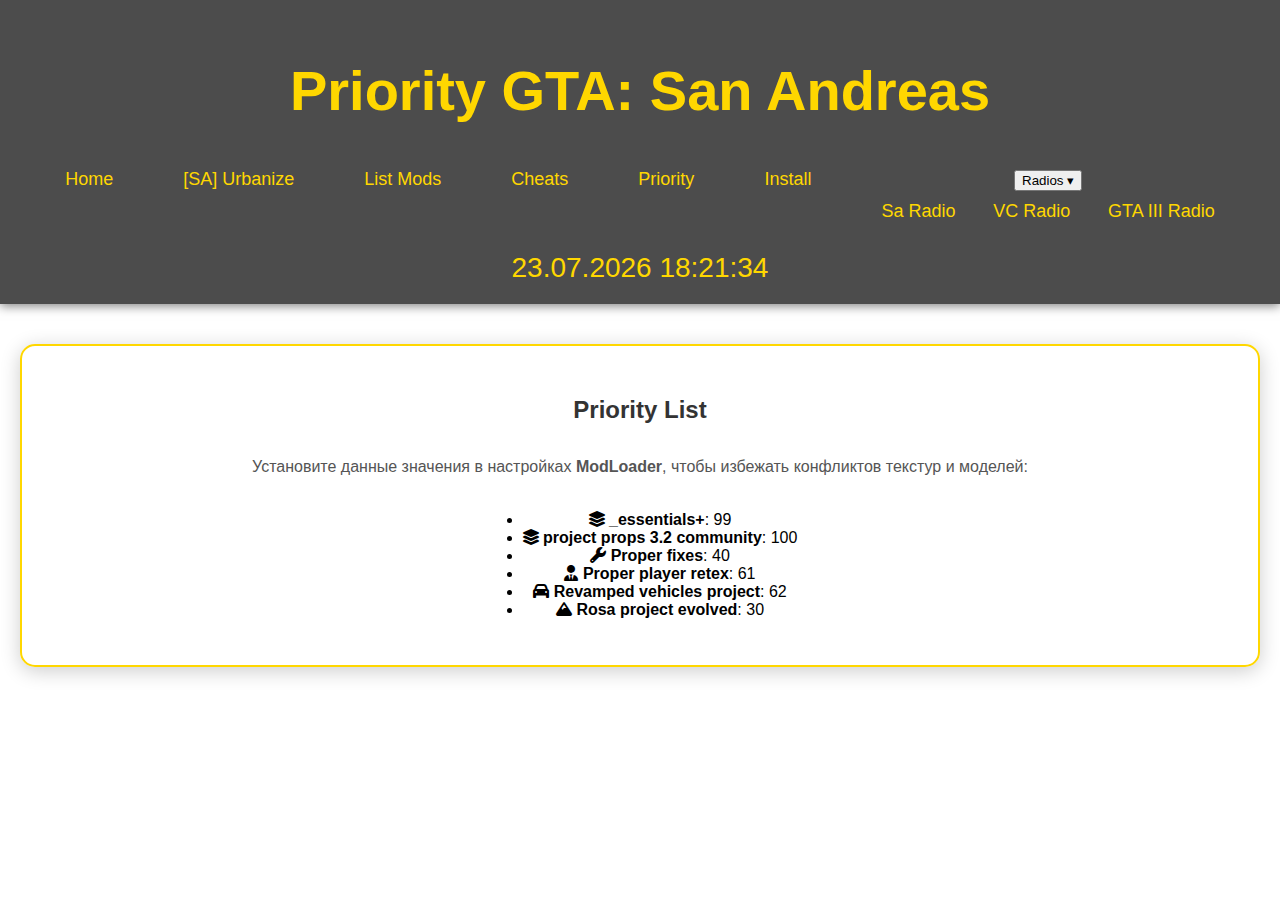
<file: Priority.html>
<!DOCTYPE html>
<html lang="ru">
<head>
    <meta charset="UTF-8">
    <meta name="viewport" content="width=device-width, initial-scale=1.0">
    <meta name="description" content="Grand Theft Auto: San Andreas — приоритеты установки модов. Узнайте правильный порядок в ModLoader для стабильной игры.">
    <meta property="og:title" content="GTA: San Andreas - Priority Settings">
    <meta property="og:description" content="Правильная настройка приоритетов для Rosa Project, Proper Fixes и других модов." />
    <meta property="og:image" content="https://media-rockstargames-com.akamaized.net/mfe6/prod/__common/img/bbcbd2a2bb65ddad76e831c91c17b421.jpg">
    <title>Priority - GTA San Andreas</title>
    <link rel="icon" href="images/favicon.ico" type="image/x-icon">
    <link rel="stylesheet" href="style.css">
    <link href="https://fonts.googleapis.com/css2?family=Roboto:wght@400;700&display=swap" rel="stylesheet">
    <link rel="stylesheet" href="https://cdnjs.cloudflare.com/ajax/libs/font-awesome/6.0.0-beta3/css/all.min.css">
</head>
<body>
    <header>
   
        <h1>Priority GTA: San Andreas</h1>
        <nav>
            <ul>
                <li><a href="index.html">Home</a></li>
                <li><a href="urbanize.html">[SA] Urbanize</a></li>
                <li><a href="mods.html">List Mods</a></li>
                <li><a href="Cheats.html">Cheats</a></li>
                <li><a href="Priority.html" class="active">Priority</a></li>
                <li><a href="install.html">Install</a></li>
                <li class="dropdown">
                    <button class="dropbtn">Radios ▾</button>
                    <div class="dropdown-content">
                        <a href="https://gtaradio.net/ru/sa/" target="_blank">Sa Radio</a>
                        <a href="https://gtaradio.net/ru/vc/" target="_blank">VC Radio</a>
                        <a href="https://gtaradio.net/ru/3/" target="_blank">GTA III Radio</a>
                    </div>
                </li>
            </ul>
        </nav>
		<!-- Новый блок для даты и времени -->
        <div id="datetime"></div>
    </header>
    
    <main>
        <div class="container">
            <h2>Priority List</h2>
            <p>Установите данные значения в настройках <strong>ModLoader</strong>, чтобы избежать конфликтов текстур и моделей:</p>
            
            <div class="priority-list-wrapper">
                <ul class="custom-list">
                    <li>
                        <i class="fas fa-layer-group"></i> 
                        <strong>_essentials+</strong>: <span class="val">99</span>
                    </li>
					<li>
                        <i class="fas fa-layer-group"></i> 
                        <strong>project props 3.2 community</strong>: <span class="val">100</span>
                    </li>
                    <li>
                        <i class="fas fa-wrench"></i> 
                        <strong>Proper fixes</strong>: <span class="val">40</span>
                    </li>
                    <li>
                        <i class="fas fa-user-tie"></i> 
                        <strong>Proper player retex</strong>: <span class="val">61</span>
                    </li>
                    <li>
                        <i class="fas fa-car"></i> 
                        <strong>Revamped vehicles project</strong>: <span class="val">62</span>
                    </li>
                    <li>
                        <i class="fas fa-mountain"></i> 
                        <strong>Rosa project evolved</strong>: <span class="val">30</span>
                    </li>
                </ul>
            </div>
        </div>
    </main>

     <!-- Кнопка прокрутки вверх -->
    <button id="scroll-btn">⬆</button>

	<script src="script.js"></script>
  
    </script>
</body>
</html>
</file>
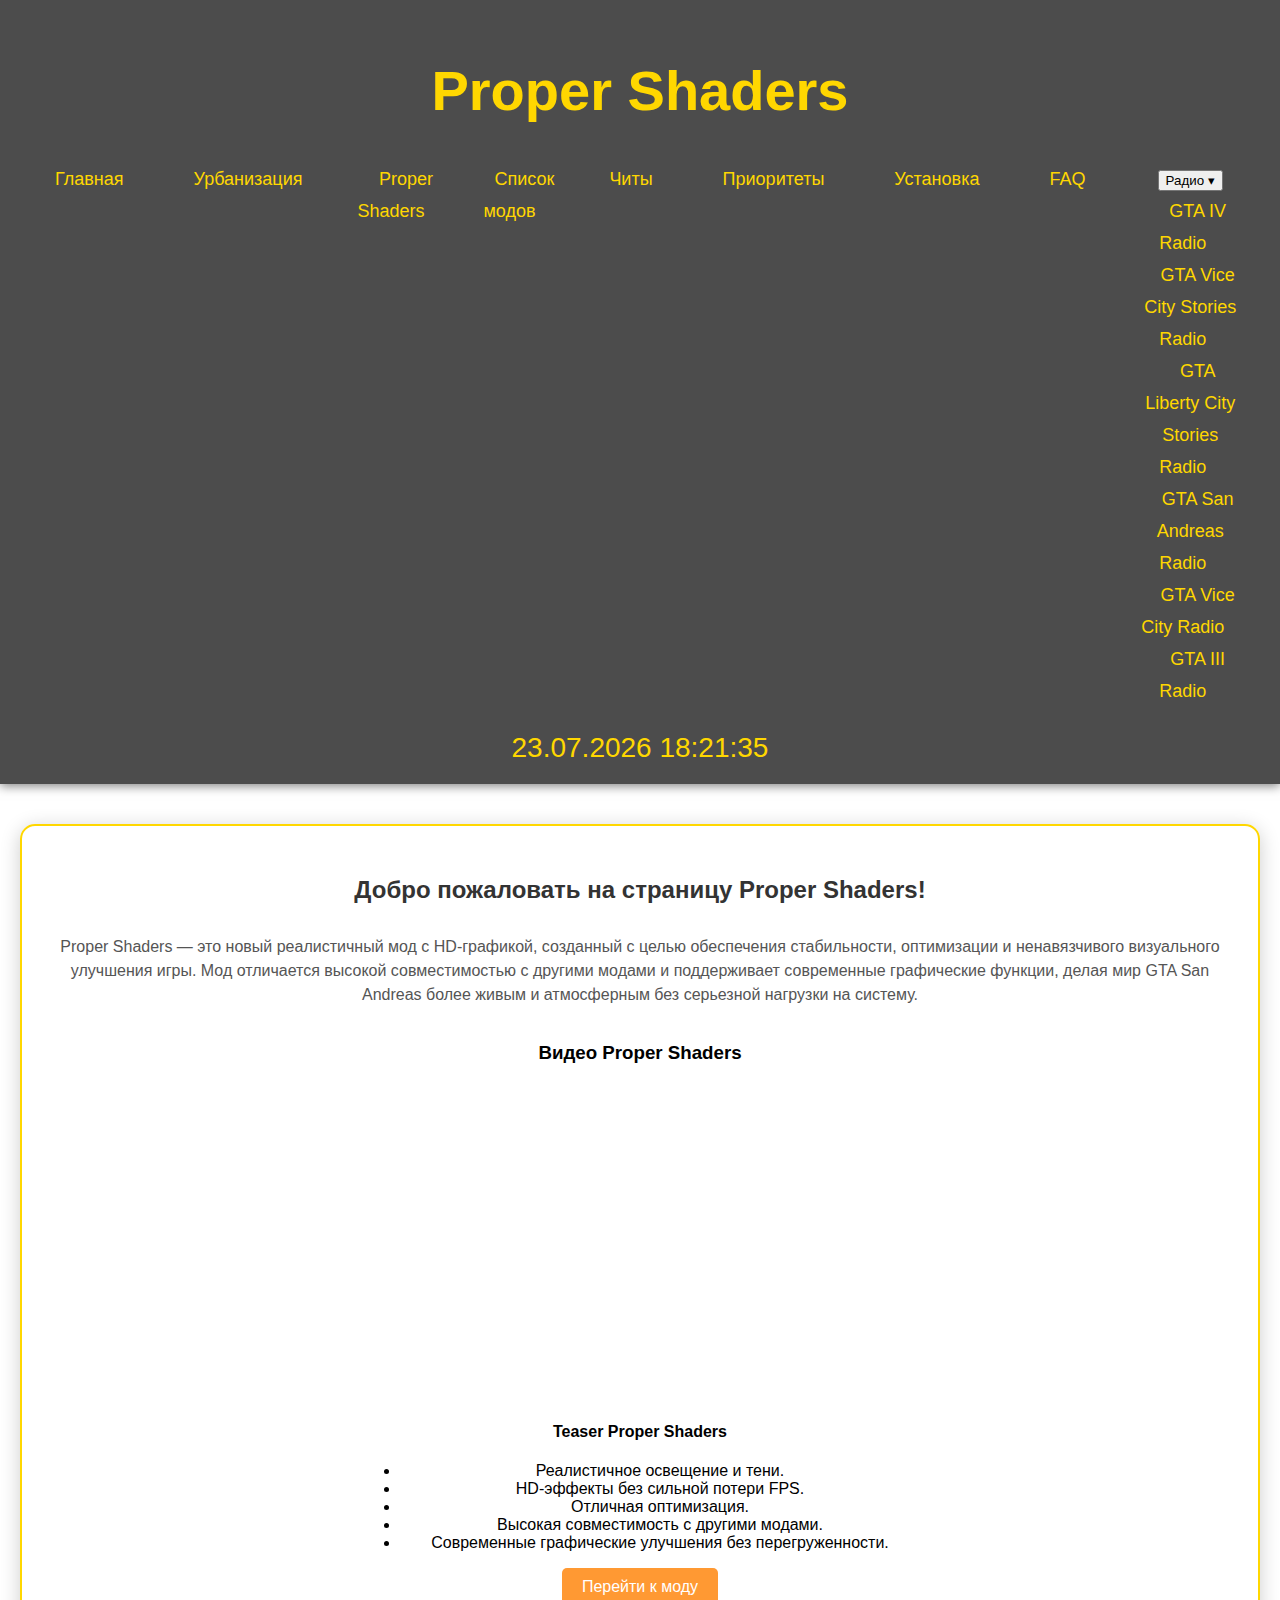
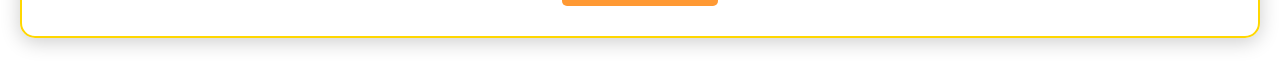
<file: proper_shaders.html>
<!DOCTYPE html>
<html lang="ru">
<head>
    <meta charset="UTF-8">
    <meta name="viewport" content="width=device-width, initial-scale=1.0">
    <meta name="description" content="Proper Shaders — реалистичный HD графический мод для GTA San Andreas с высокой совместимостью и отличной оптимизацией.">

    <meta property="og:title" content="Proper Shaders — HD графика для GTA San Andreas">
    <meta property="og:description" content="Новый реалистичный графический мод Proper Shaders с упором на стабильность и производительность.">
    <meta property="og:image" content="https://www.mixmods.com.br/wp-content/uploads/2026/02/proper-shaders.jpg">
    <meta property="og:type" content="website">

    <title>Proper Shaders — GTA San Andreas Portal</title>

    <link rel="icon" href="images/favicon.ico" type="image/x-icon">
    <link rel="icon" type="image/png" sizes="32x32" href="images/favicon.png">
    <link rel="apple-touch-icon" href="images/favicon.png">

    <link rel="stylesheet" href="style.css">
    <link href="https://fonts.googleapis.com/css2?family=Roboto:wght@400;700&display=swap" rel="stylesheet">
</head>

<body>
    <header>
        <h1>Proper Shaders</h1>
        <nav>
            <ul>
                <li><a href="index.html">Главная</a></li>
                <li><a href="urbanize.html">Урбанизация</a></li>
                <li><a href="proper_shaders.html" class="active">Proper Shaders</a></li>
                <li><a href="mods.html">Список модов</a></li>
                <li><a href="Cheats.html">Читы</a></li>
                <li><a href="Priority.html">Приоритеты</a></li>
                <li><a href="install.html">Установка</a></li>
                <li><a href="FAQ.html">FAQ</a></li>
                <li class="dropdown">
                    <button class="dropbtn">Радио ▾</button>
                    <div class="dropdown-content">
                        <a href="https://gtaradio.net/ru/4" target="_blank">GTA IV Radio</a>
                        <a href="https://gtaradio.net/ru/vcs" target="_blank">GTA Vice City Stories Radio</a>
                        <a href="https://gtaradio.net/ru/lcs" target="_blank">GTA Liberty City Stories Radio</a>
                        <a href="https://gtaradio.net/ru/sa" target="_blank">GTA San Andreas Radio</a>
                        <a href="https://gtaradio.net/ru/vc" target="_blank">GTA Vice City Radio</a>
                        <a href="https://gtaradio.net/ru/3" target="_blank">GTA III Radio</a>
                    </div>
                </li>
            </ul>
        </nav>
        <div id="datetime"></div>
    </header>

<main>
    <div class="container">

        <h2>Добро пожаловать на страницу Proper Shaders!</h2>

        <p>
            Proper Shaders — это новый реалистичный мод с HD-графикой, созданный с целью обеспечения 
            стабильности, оптимизации и ненавязчивого визуального улучшения игры. Мод отличается высокой 
            совместимостью с другими модами и поддерживает современные графические функции, делая мир 
            GTA San Andreas более живым и атмосферным без серьезной нагрузки на систему.
        </p>

        <h3>Видео Proper Shaders</h3>

        <div class="video-item">
            <iframe width="560" height="315"
                src="https://www.youtube.com/embed/7uCiIDZdUNE"
                title="Proper Shaders Teaser"
                frameborder="0"
                allow="accelerometer; autoplay; clipboard-write; encrypted-media; gyroscope; picture-in-picture"
                allowfullscreen>
            </iframe>

            <h4>Teaser Proper Shaders</h4>

            <ul class="location-list">
                <li>Реалистичное освещение и тени.</li>
                <li>HD-эффекты без сильной потери FPS.</li>
                <li>Отличная оптимизация.</li>
                <li>Высокая совместимость с другими модами.</li>
                <li>Современные графические улучшения без перегруженности.</li>
            </ul>

            <a href="https://www.mixmods.com.br/2026/02/gta-sa-proper-shaders-teaser/" target="_blank">
                <button style="padding: 10px 20px; font-size: 16px; background-color: #ff9933; color: white; border: none; border-radius: 5px; cursor: pointer;">
                    Перейти к моду
                </button>
            </a>
        </div>

    </div>
</main>

<button id="scroll-btn">⬆</button>

<script src="script.js"></script>

<script>
function updateTime() {
    var now = new Date();
    var hours = String(now.getHours()).padStart(2, '0');
    var minutes = String(now.getMinutes()).padStart(2, '0');
    var seconds = String(now.getSeconds()).padStart(2, '0');
    var day = String(now.getDate()).padStart(2, '0');
    var month = String(now.getMonth() + 1).padStart(2, '0');
    var year = now.getFullYear();

    var datetime = day + '.' + month + '.' + year + ' ' + hours + ':' + minutes + ':' + seconds;
    document.getElementById('datetime').textContent = datetime;
}

setInterval(updateTime, 1000);
updateTime(); // Запуск сразу
</script>

</body>
</html>
</file>
<file: style.css>
/* Общие стили для html и body */
html, body {
    height: 100%;                /* Задаем высоту 100% для html и body */
    margin: 0;                   /* Убираем отступы */
    font-family: 'Verdana', sans-serif; /* Шрифт для всего сайта */
    background: url('https://media-rockstargames-com.akamaized.net/mfe6/prod/__common/img/4bddd183ad5bce1fa0efdc5cbd958743.jpg') no-repeat center center fixed; /* Фоновое изображение */
    background-size: cover;      /* Масштабируем изображение для полного покрытия */
    display: flex;                /* Используем Flexbox для вертикального выравнивания */
    flex-direction: column;       /* Располагаем элементы в колонку */
}

/* Стили для шапки */
header {
    background-color: rgba(0, 0, 0, 0.7); /* Уменьшенная непрозрачность для более прозрачного фона */
    color: #FFD700;                       /* Цвет текста (золотой) */
    padding: 20px;                        /* Увеличиваем отступы для большей простора */
    text-align: center;                   /* Выравнивание текста по центру */
    font-size: 28px;                      /* Увеличиваем размер шрифта для заголовка */
    box-shadow: 0 2px 10px rgba(0, 0, 0, 0.5); /* Тень для глубины */
    position: relative;                   /* Относительное позиционирование для дочерних элементов */
}

/* Навигация */
nav {
    margin: 20px 0;                      /* Отступы для навигации */
}

nav ul {
    list-style-type: none;                /* Убираем маркеры списка */
    padding: 0;                           /* Убираем отступы */
    display: flex;                        /* Используем Flexbox для горизонтального расположения */
    justify-content: center;               /* Центрируем меню */
}

nav ul li {
    margin: 0 20px;                       /* Увеличиваем отступы между элементами меню */
}

/* Стили для ссылок в навигации */
nav ul li a {
    color: #FFD700;                       /* Цвет текста (золотой) */
    text-decoration: none;                /* Убираем подчеркивание */
    font-size: 18px;                      /* Размер шрифта */
    padding: 10px 15px;                  /* Отступы внутри ссылок */
    transition: background-color 0.3s, color 0.3s; /* Плавные переходы */
    border-radius: 5px;                  /* Скругленные углы */
}

nav ul li a:hover {
    background-color: rgba(255, 255, 255, 0.2); /* Полупрозрачный фон при наведении */
    color: white;                          /* Цвет текста при наведении */
}

/* Основная часть страницы */
main {
    flex: 1;                     /* Заполняет оставшееся пространство */
    padding: 20px;               /* Отступы для основного содержимого */
}

/* Контейнер для материалов */
.container {
    padding: 30px;                                    /* Увеличенные отступы для большего пространства */
    background-color: rgba(255, 255, 255, 0.8);      /* Полупрозрачный фон для лучшей читаемости */
    border: 2px solid #FFD700;                         /* Золотая рамка */
    border-radius: 15px;                              /* Скругленные углы */
    box-shadow: 0 4px 20px rgba(0, 0, 0, 0.2);        /* Тень для глубины */
    max-width: 5000px;                                 /* Уменьшена максимальная ширина для лучшего восприятия */
    margin: 20px auto;                                /* Центрирование контейнера */
    transition: transform 0.3s, box-shadow 0.3s;     /* Плавные переходы для анимации */
    display: flex;                                    /* Используем Flexbox для размещения содержимого */
    flex-direction: column;                           /* Вертикальное расположение */
    align-items: center;                              /* Центрируем содержимое по горизонтали */
    text-align: center;                               /* Выравнивание текста по центру */
    overflow: hidden;                                 /* Скрытие переполненного содержимого */
}

/* Эффект наведения */
.container:hover {
    transform: scale(1.02);                          /* Увеличение при наведении для акцента */
    box-shadow: 0 8px 30px rgba(0, 0, 0, 0.3);      /* Увеличенная тень при наведении */
}

/* Адаптивный стиль для меньших экранов */
@media (max-width: 600px) {
    .container {
        padding: 20px;                              /* Уменьшение отступов для мобильных устройств */
        max-width: 90%;                            /* Ширина контейнера для мобильных устройств */
    }
}

/* Эффект при наведении */
.container:hover {
    transform: translateY(-5px);                     /* Эффект поднятия при наведении */
    box-shadow: 0 6px 30px rgba(0, 0, 0, 0.3);       /* Увеличение тени при наведении */
}

/* Дополнительные стили для внутреннего содержимого контейнера */
.container h2 {
    font-size: 24px;                                  /* Размер заголовка */
    color: #333;                                      /* Цвет заголовка */
    margin-bottom: 15px;                              /* Отступ под заголовком */
}

.container p {
    font-size: 16px;                                  /* Размер текста */
    color: #555;                                      /* Цвет текста */
    line-height: 1.5;                                 /* Междустрочный интервал */
}

/* Заменили стиль кнопки на новый */
#download-modloader-btn {
    background-color: #4CAF50; /* Зеленый */
    border: none;
    color: white;
    padding: 15px 32px;
    text-align: center;
    text-decoration: none;
    display: inline-block;
    font-size: 16px;
    border-radius: 8px;
    cursor: pointer;
    transition: all 0.3s ease; /* Плавные анимации */
    box-shadow: 0 4px 8px rgba(0, 0, 0, 0.2);
}

#download-modloader-btn:hover {
    background-color: #45a049; /* Темнее зеленый при наведении */
    transform: translateY(-2px); /* Немного поднимается */
    box-shadow: 0 6px 12px rgba(0, 0, 0, 0.3);
}

#download-modloader-btn:active {
    background-color: #3e8e41;
    transform: translateY(0px); /* Нормализуем после клика */
}

/* Увеличение кнопки на маленьких экранах */
@media (max-width: 600px) {
    #download-modloader-btn {
        width: 100%;
        padding: 15px 0; /* Увеличиваем высоту кнопки для мобильных */
        font-size: 18px; /* Увеличиваем размер шрифта для лучшей читаемости */
    }
}

/* Медиа-запросы для адаптивности */
@media (max-width: 600px) {
    footer {
        font-size: 14px;          /* Уменьшаем размер шрифта на маленьких экранах */
    }

    #download-modloader-btn {
        font-size: 14px;         /* Уменьшаем размер шрифта кнопки */
        padding: 8px 15px;       /* Уменьшаем отступы кнопки */
    }
}

/* Кнопка для скролла вверх */
#scroll-btn {
    position: fixed;
    bottom: 30px;
    right: 30px;
    background-color: #FF8C00;
    color: white;
    border: none;
    padding: 15px;
    border-radius: 50%;
    cursor: pointer;
    font-size: 24px;
    box-shadow: 0 4px 10px rgba(0, 0, 0, 0.2);
    display: none;  /* Скрыта по умолчанию */
    transition: opacity 0.3s ease;
}

#scroll-btn:hover {
    background-color: #FFA500;
    transform: scale(1.1);
}

/* Появление кнопки при прокрутке страницы */
.show-scroll-btn {
    display: block;
}
</file>
